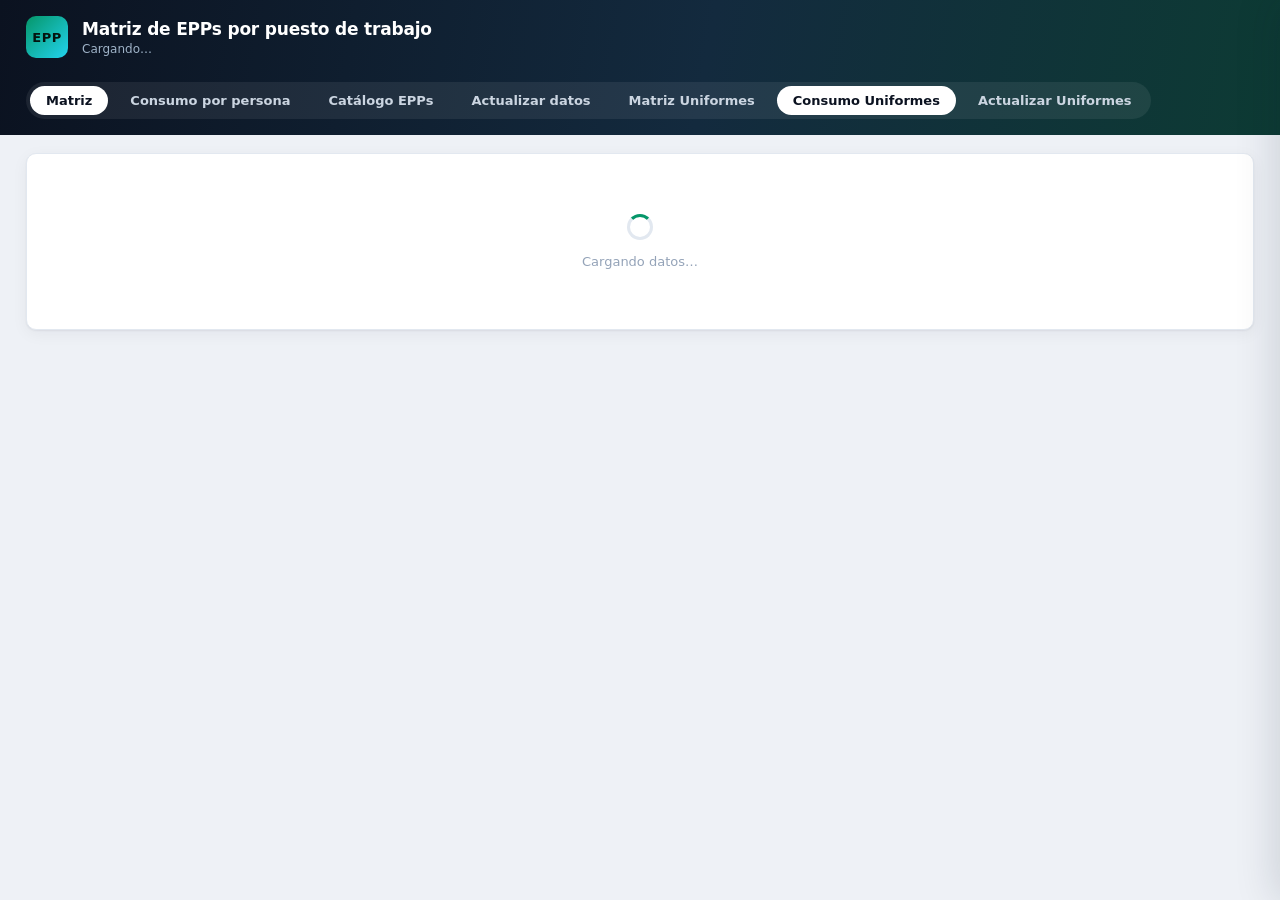
<file: index.html>
<!DOCTYPE html>
<html lang="es">
<head>
<meta charset="UTF-8">
<meta name="viewport" content="width=device-width, initial-scale=1">
<title>Matriz de EPPs por puesto · Consumo de EPPs</title>
<link rel="stylesheet" href="css/estilos.css?v=1.1.0">
</head>
<body>

<header class="topbar">
  <div class="brand">
    <div class="logo">EPP</div>
    <div>
      <h1>Matriz de EPPs por puesto de trabajo</h1>
      <p>Cargando…</p>
    </div>
  </div>
  <nav>
    <a href="index.html" class="activo">Matriz</a>
    <a href="consumo.html">Consumo por persona</a>
    <a href="epps.html">Catálogo EPPs</a>
    <a href="actualizar.html">Actualizar datos</a>
    <a href="uniformes.html">Matriz Uniformes</a>
    <a href="consumo_uniformes.html" class="activo">Consumo Uniformes</a>
    <a href="actualizar_uniformes.html">Actualizar Uniformes</a>
  </nav>
</header>

<main>

  <div id="cargando" class="card cargando">
    <div class="spinner"></div>
    Cargando datos…
  </div>

  <div id="app" class="oculto">

      <section class="card filtros" style="position: relative;">
                    <!-- BARRA DE HERRAMIENTAS ARRIBA A LA DERECHA (En columna) -->
      <div style="position: absolute; top: 12px; right: 12px; display: flex; flex-direction: column; align-items: flex-end; gap: 8px; z-index: 10;">
        
        <!-- Fila 1: Exportar y Limpiar -->
        <div style="display: flex; gap: 8px; align-items: center;">
          <button id="b-exportar" class="btn-exportar-verde" type="button" style="padding: 6px 12px; margin: 0;">
            ⬇ Exportar matriz
          </button>
          <button id="b-limpiar" type="button" title="Limpiar filtros" 
                  style="background: #f1f5f9; border: 1px solid #e2e8f0; color: #64748b; cursor: pointer; border-radius: 6px; padding: 6px; display: flex; align-items: center; justify-content: center; transition: all 0.2s;" 
                  onmouseover="this.style.color='#ef4444'; this.style.borderColor='#fca5a5'; this.style.background='#fef2f2';" 
                  onmouseout="this.style.color='#64748b'; this.style.borderColor='#e2e8f0'; this.style.background='#f1f5f9';">
            <svg fill="none" stroke="currentColor" viewBox="0 0 24 24" stroke-width="2" style="width: 16px; height: 16px;">
              <path stroke-linecap="round" stroke-linejoin="round" d="M4 4v5h.582m15.356 2A8.001 8.001 0 004.582 9m0 0H9m11 11v-5h-.581m0 0a8.003 8.003 0 01-15.357-2m15.357 2H15"></path>
            </svg>
          </button>
        </div>

        <!-- Fila 2: Pantalla Completa -->
        <button id="btn-fullscreen" class="btn-exportar-verde" type="button" style="background:#fff; color:#0f172a; border-color:#cbd5e1; padding: 6px 12px; margin: 0;">
          ⛶ Pantalla Completa
        </button>
        
      </div>
      <div class="f-group">
        <label for="f-gerencia">Gerencia</label>
        <div class="combo" id="c-gerencia">
          <input type="text" id="f-gerencia" spellcheck="false" placeholder="Todas las gerencias">
          <button type="button" class="combo-btn" tabindex="-1" aria-label="Abrir lista">▼</button>
          <div class="combo-list oculto" role="listbox"></div>
        </div>
      </div>
      <div class="f-group">
        <label for="f-seccion">Sección</label>
        <div class="combo" id="c-seccion">
          <input type="text" id="f-seccion" spellcheck="false" placeholder="Todas las secciones">
          <button type="button" class="combo-btn" tabindex="-1" aria-label="Abrir lista">▼</button>
          <div class="combo-list oculto" role="listbox"></div>
        </div>
      </div>
      <div class="f-group">
        <label for="f-ceco">Lugar de trabajo (CECO)</label>
        <div class="combo" id="c-ceco">
          <input type="text" id="f-ceco" spellcheck="false" placeholder="Todos los lugares">
          <button type="button" class="combo-btn" tabindex="-1" aria-label="Abrir lista">▼</button>
          <div class="combo-list oculto" role="listbox"></div>
        </div>
      </div>
      <div class="f-group">
        <label for="f-puesto">Puesto</label>
        <div class="combo" id="c-puesto">
          <input type="text" id="f-puesto" spellcheck="false" placeholder="Todos los puestos">
          <button type="button" class="combo-btn" tabindex="-1" aria-label="Abrir lista">▼</button>
          <div class="combo-list oculto" role="listbox"></div>
        </div>
      </div>
    </section>

    <section class="kpis">
      <div class="kpi">
        <div class="kpi-icon">
          <svg fill="none" stroke="currentColor" viewBox="0 0 24 24" stroke-width="2"><path stroke-linecap="round" stroke-linejoin="round" d="M17 20h5v-2a3 3 0 00-5.356-1.857M17 20H7m10 0v-2c0-.656-.126-1.283-.356-1.857M7 20H2v-2a3 3 0 015.356-1.857M7 20v-2c0-.656.126-1.283.356-1.857m0 0a5.002 5.002 0 019.288 0M15 7a3 3 0 11-6 0 3 3 0 016 0zm6 3a2 2 0 11-4 0 2 2 0 014 0zM7 10a2 2 0 11-4 0 2 2 0 014 0z"></path></svg>
        </div>
        <div class="kpi-content">
          <div class="lbl">Plazas (puesto + lugar)</div>
          <div class="val" id="k-plazas">—</div>
          <div class="sub" id="k-plazas-sub"></div>
        </div>
      </div>
      
      <div class="kpi">
        <div class="kpi-icon">
          <svg fill="none" stroke="currentColor" viewBox="0 0 24 24" stroke-width="2"><path stroke-linecap="round" stroke-linejoin="round" d="M9 12l2 2 4-4m5.618-4.016A11.955 11.955 0 0112 2.944a11.955 11.955 0 01-8.618 3.04A12.02 12.02 0 003 9c0 5.591 3.824 10.29 9 11.622 5.176-1.332 9-6.03 9-11.622 0-1.042-.133-2.052-.382-3.016z"></path></svg>
        </div>
        <div class="kpi-content">
          <div class="lbl">EPPs en la matriz</div>
          <div class="val" id="k-epps">—</div>
          <div class="sub">son base en al menos un puesto</div>
        </div>
      </div>
    </section>

    <div class="tabla-wrap">
      <table class="matriz" id="matriz">
        <colgroup id="matriz-colgroup"></colgroup>
        <thead id="matriz-head"></thead>
        <tbody id="matriz-body"></tbody>
      </table>
    </div>

    <div class="pie">
      <div class="leyenda">
        <span><span class="muestra" style="background:#059669"></span> EPP de consumo base del puesto</span>
        <span>lo adicional (unos pocos) no se marca: está en el detalle de la fila</span>
        <span><span class="pendiente">sin consumo</span> plaza sin ningún registro</span>
      </div>
      <div id="contador" style="color:#94a3b8"></div>
    </div>

  </div>
</main>

<!-- panel lateral -->
<aside class="drawer" id="drawer">
  <button class="cerrar" id="b-cerrar" title="Cerrar">✕</button>
  <div class="drawer-h">
    <h2 id="d-titulo"></h2>
    <p id="d-sub"></p>
  </div>
  <div class="drawer-b" id="d-cuerpo"></div>
</aside>

<script src="js/vendor/xlsx.full.min.js"></script>
<script src="js/config.js"></script>
<script src="js/data.js?v=1.0.5"></script>
<script src="js/combo.js?v=1.1.0"></script>
<script src="js/exportar.js"></script>
<script src="js/matriz.js?v=1.0.6"></script>
</body>
</html>
</file>
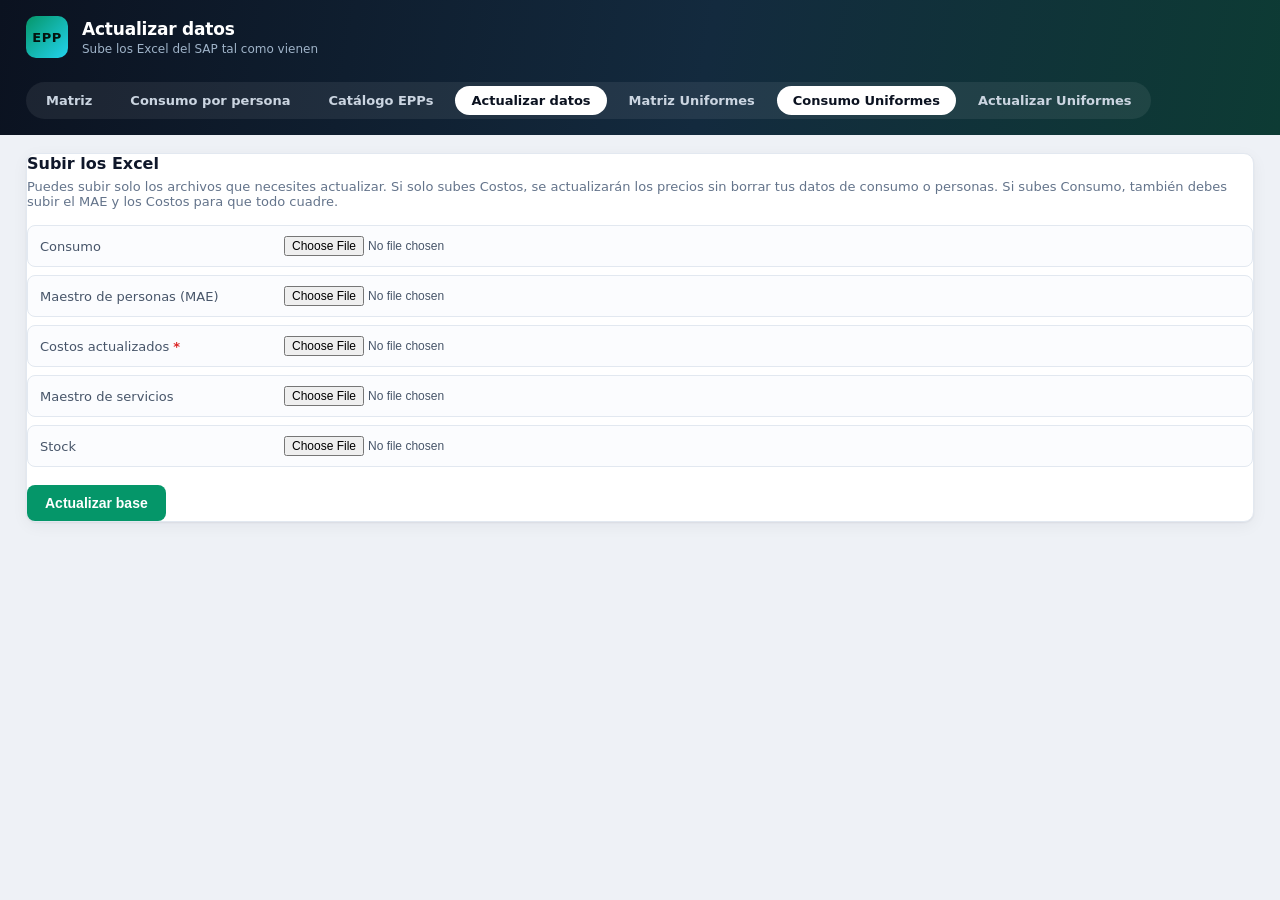
<file: actualizar.html>
<!DOCTYPE html>
<html lang="es">
<head>
<meta charset="UTF-8">
<meta name="viewport" content="width=device-width, initial-scale=1">
<title>Actualizar datos · Consumo de EPPs</title>
<link rel="stylesheet" href="css/estilos.css?v=1.1.0">
</head>
<body>

<header class="topbar">
  <div class="brand">
    <div class="logo">EPP</div>
    <div>
      <h1>Actualizar datos</h1>
      <p>Sube los Excel del SAP tal como vienen</p>
    </div>
  </div>
  <nav>
    <a href="index.html">Matriz</a>
    <a href="consumo.html">Consumo por persona</a>
     <a href="epps.html">Catálogo EPPs</a>
    <a href="actualizar.html" class="activo">Actualizar datos</a>
    <a href="uniformes.html">Matriz Uniformes</a>
    <a href="consumo_uniformes.html" class="activo">Consumo Uniformes</a>
    <a href="actualizar_uniformes.html">Actualizar Uniformes</a>
  </nav>
</header>

<main>

    <section class="card">
    <h2 style="margin:0 0 6px;font-size:16px">Subir los Excel</h2>
    <p style="margin:0 0 16px;color:#64748b;font-size:13px">
      Puedes subir solo los archivos que necesites actualizar. Si solo subes Costos, se actualizarán los precios sin borrar tus datos de consumo o personas. Si subes Consumo, también debes subir el MAE y los Costos para que todo cuadre.
    </p>

    <div class="subir">
      <label class="fila">
        <span class="nom">Consumo</span>
        <input type="file" id="f-consumo" accept=".xlsx,.xls">
        <span class="ok" id="ok-consumo"></span>
      </label>
      <label class="fila">
        <span class="nom">Maestro de personas (MAE)</span>
        <input type="file" id="f-mae" accept=".xlsx,.xls">
        <span class="ok" id="ok-mae"></span>
      </label>
      <label class="fila">
        <span class="nom">Costos actualizados <b style="color: #dc2626;">*</b></span>
        <input type="file" id="f-costos" accept=".xlsx,.xls">
        <span class="ok" id="ok-costos"></span>
      </label>
      <label class="fila">
        <span class="nom">Maestro de servicios</span>
        <input type="file" id="f-servicios" accept=".xlsx,.xls">
        <span class="ok" id="ok-servicios"></span>
      </label>
      <label class="fila">
        <span class="nom">Stock</span>
        <input type="file" id="f-stock" accept=".xlsx,.xls">
        <span class="ok" id="ok-stock"></span>
      </label>
    </div>

    <div style="display:flex;gap:10px;align-items:center;margin-top:18px">
      <button id="b-subir" class="btn-primario" type="button">Actualizar base</button>
      <span id="estado" style="font-size:13px;color:#64748b"></span>
    </div>
  </section>

  <section class="card" id="resultado" style="display:none;margin-top:14px">
    <h2 style="margin:0 0 10px;font-size:16px">Resultado</h2>
    <div id="resumen"></div>
  </section>

  <section class="card" id="problemas" style="display:none;margin-top:14px;border-left:4px solid #dc2626">
    <h2 style="margin:0 0 8px;font-size:15px;color:#b91c1c">No se actualizó nada</h2>
    <ul id="lista-errores" style="margin:0;padding-left:18px;font-size:13px;color:#7f1d1d"></ul>
  </section>

</main>

<script src="js/vendor/xlsx.full.min.js"></script>
<script src="js/config.js"></script>
<script src="js/data.js"></script> 
<script src="js/etl.js"></script>
<script src="js/actualizar.js"></script>
</body>
</html>
</file>
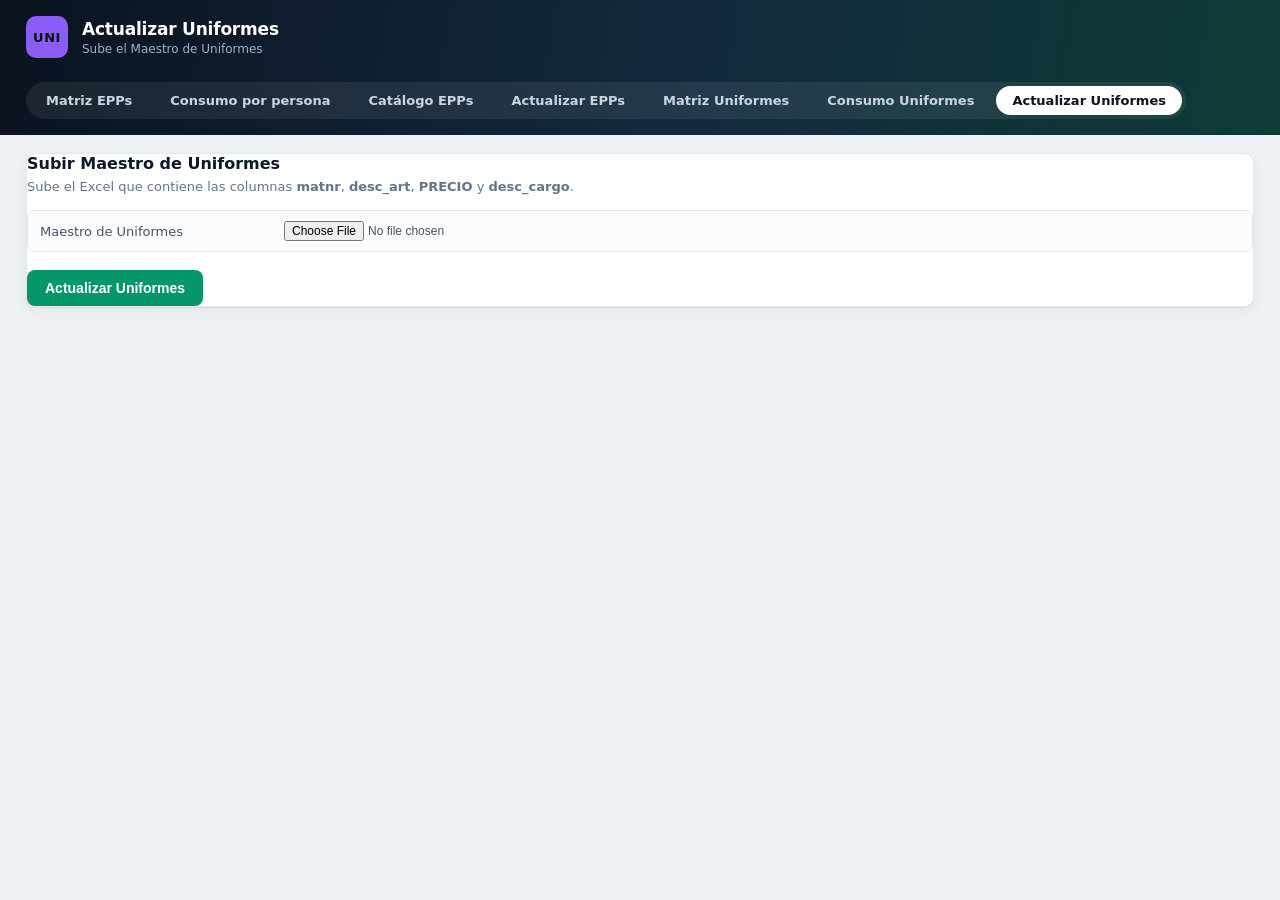
<file: actualizar_uniformes.html>
<!DOCTYPE html>
<html lang="es">
<head>
<meta charset="UTF-8">
<meta name="viewport" content="width=device-width, initial-scale=1">
<title>Actualizar Uniformes</title>
<link rel="stylesheet" href="css/estilos.css?v=1.1.0">
</head>
<body>

<header class="topbar">
  <div class="brand">
    <div class="logo" style="background:#8b5cf6;">UNI</div>
    <div>
      <h1>Actualizar Uniformes</h1>
      <p>Sube el Maestro de Uniformes</p>
    </div>
  </div>
  <nav>
    <a href="index.html">Matriz EPPs</a>
    <a href="consumo.html">Consumo por persona</a>
    <a href="epps.html">Catálogo EPPs</a>
    <a href="actualizar.html">Actualizar EPPs</a>
    <a href="uniformes.html">Matriz Uniformes</a> <!-- Enlace a la futura matriz -->
    <a href="consumo_uniformes.html">Consumo Uniformes</a> 
    <a href="actualizar_uniformes.html" class="activo">Actualizar Uniformes</a>
    
  </nav>
</header>

<main>
  <section class="card">
    <h2 style="margin:0 0 6px;font-size:16px">Subir Maestro de Uniformes</h2>
    <p style="margin:0 0 16px;color:#64748b;font-size:13px">
      Sube el Excel que contiene las columnas <b>matnr</b>, <b>desc_art</b>, <b>PRECIO</b> y <b>desc_cargo</b>.
    </p>

    <div class="subir">
      <label class="fila">
        <span class="nom">Maestro de Uniformes</span>
        <input type="file" id="f-uniformes" accept=".xlsx,.xls">
        <span class="ok" id="ok-uniformes"></span>
      </label>
    </div>

    <div style="display:flex;gap:10px;align-items:center;margin-top:18px">
      <button id="b-subir-uniformes" class="btn-primario" type="button">Actualizar Uniformes</button>
      <span id="estado-uf" style="font-size:13px;color:#64748b"></span>
    </div>
  </section>

  <section class="card" id="resultado-uf" style="display:none;margin-top:14px">
    <h2 style="margin:0 0 10px;font-size:16px">Resultado</h2>
    <div id="resumen-uf"></div>
  </section>

  <section class="card" id="problemas-uf" style="display:none;margin-top:14px;border-left:4px solid #dc2626">
    <h2 style="margin:0 0 8px;font-size:15px;color:#b91c1c">No se actualizó nada</h2>
    <ul id="lista-errores-uf" style="margin:0;padding-left:18px;font-size:13px;color:#7f1d1d"></ul>
  </section>
</main>

<script src="js/vendor/xlsx.full.min.js"></script>
<script src="js/config.js"></script>
<script src="js/etl_uniformes.js"></script>
<script src="js/actualizar_uniformes.js"></script>
</body>
</html>
</file>
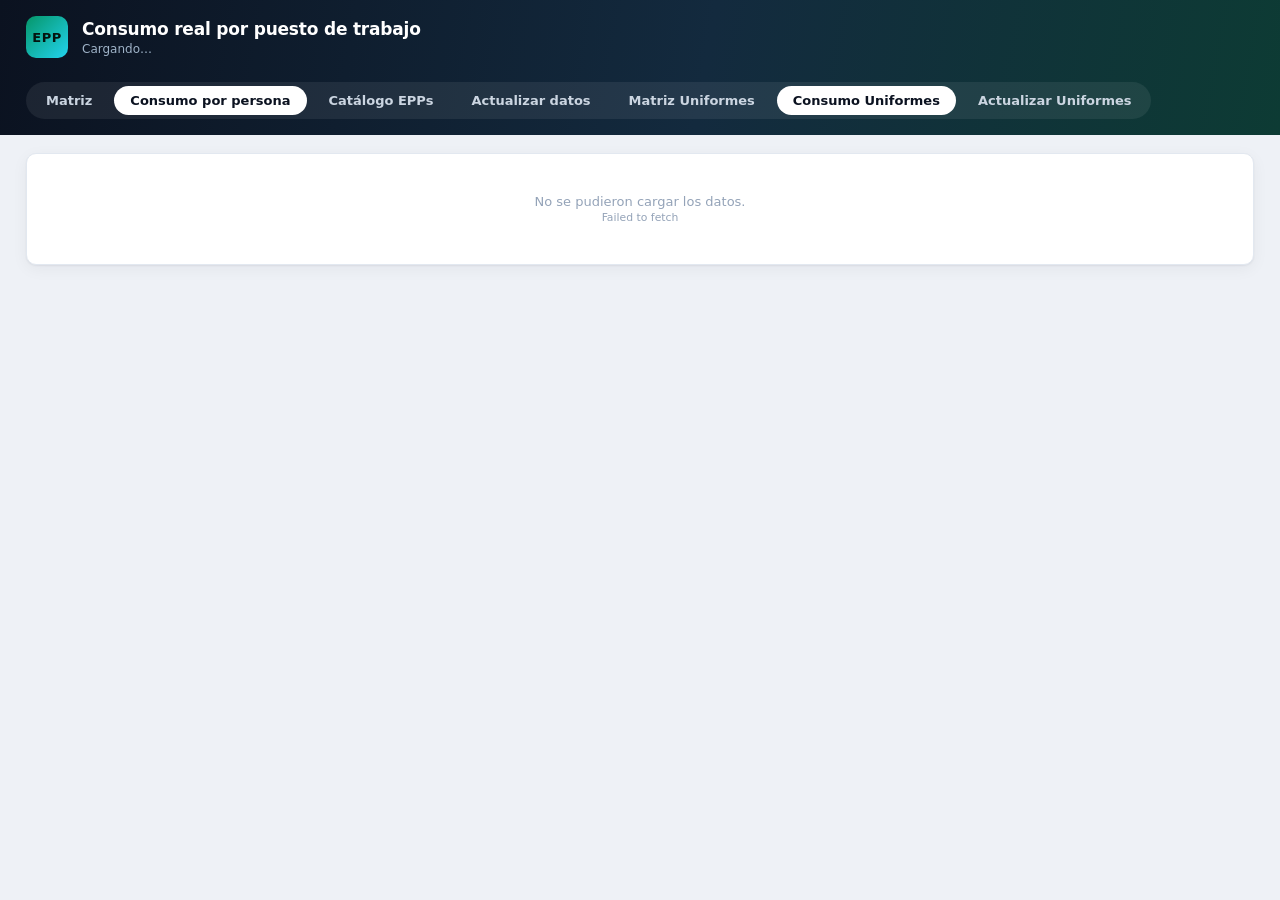
<file: consumo.html>
<!DOCTYPE html>
<html lang="es">
<head>
<meta charset="UTF-8">
<meta name="viewport" content="width=device-width, initial-scale=1">
<title>Consumo por puesto · Consumo de EPPs</title>
<link rel="stylesheet" href="css/estilos.css?v=1.1.0">
</head>
<body>

<header class="topbar">
  <div class="brand">
    <div class="logo">EPP</div>
    <div>
      <h1>Consumo real por puesto de trabajo</h1>
      <p>Cargando…</p>
    </div>
  </div>
  <nav>
    <a href="index.html">Matriz</a>
    <a href="consumo.html" class="activo">Consumo por persona</a>
    <a href="epps.html">Catálogo EPPs</a>
    <a href="actualizar.html">Actualizar datos</a>
    <a href="uniformes.html">Matriz Uniformes</a>
    <a href="consumo_uniformes.html" class="activo">Consumo Uniformes</a>
    <a href="actualizar_uniformes.html">Actualizar Uniformes</a>
  </nav>
</header>

<main>

  <div id="cargando" class="card cargando">
    <div class="spinner"></div>
    Cargando datos…
  </div>

  <div id="app" class="oculto">

        <section class="card filtros">
      <div class="f-group">
        <label for="f-gerencia">Gerencia</label>
        <div class="combo" id="c-gerencia">
          <input type="text" id="f-gerencia" spellcheck="false" placeholder="Todas las gerencias">
          <button type="button" class="combo-btn" tabindex="-1" aria-label="Abrir lista">▼</button>
          <div class="combo-list oculto" role="listbox"></div>
        </div>
      </div>
      <div class="f-group">
        <label for="f-seccion">Sección</label>
        <div class="combo" id="c-seccion">
          <input type="text" id="f-seccion" spellcheck="false" placeholder="Todas las secciones">
          <button type="button" class="combo-btn" tabindex="-1" aria-label="Abrir lista">▼</button>
          <div class="combo-list oculto" role="listbox"></div>
        </div>
      </div>
      <div class="f-group">
        <label for="f-ceco">Lugar de trabajo (CECO)</label>
        <div class="combo" id="c-ceco">
          <input type="text" id="f-ceco" spellcheck="false" placeholder="Todos los lugares">
          <button type="button" class="combo-btn" tabindex="-1" aria-label="Abrir lista">▼</button>
          <div class="combo-list oculto" role="listbox"></div>
        </div>
      </div>
      <div class="f-group">
        <label for="f-puesto">Puesto</label>
        <div class="combo" id="c-puesto">
          <input type="text" id="f-puesto" spellcheck="false" placeholder="Todos los puestos">
          <button type="button" class="combo-btn" tabindex="-1" aria-label="Abrir lista">▼</button>
          <div class="combo-list oculto" role="listbox"></div>
        </div>
      </div>
      
      <!-- BUSCADOR POR NOMBRE DE PERSONA -->
      <div class="f-group" style="flex:1; max-width: 220px;">
        <label for="f-buscar-persona">Buscar persona</label>
        <input type="search" id="f-buscar-persona" placeholder="Escribe el nombre...">
      </div>

            <!-- NUEVO: SELECTOR DE AÑO -->
      <div class="f-group">
        <label for="f-anio">Año</label>
        <select id="f-anio">
          <option value="">Todos los años</option>
        </select>
      </div>

      <!-- SELECTOR MÚLTIPLE DE MESES -->
      <div class="f-group custom-multiselect" id="multiselect-meses" style="position: relative;">
        <label for="ms-toggle-meses">Mes</label>
        <button type="button" class="ms-toggle" id="ms-toggle-meses">Todos los meses</button>
        <div class="ms-dropdown oculto" id="ms-dropdown-meses"></div>
      </div>

      <div class="f-group" style="flex-direction: row; align-items: center; margin-left: auto;">
        <button id="b-limpiar" class="btn-limpiar" type="button">Limpiar filtros</button>
      </div>
    </section>

            <section class="kpis">
      <!-- 1. PERSONAS (Lo volvemos a poner) -->
      <div class="kpi">
        <div class="kpi-icon">
          <svg fill="none" stroke="currentColor" viewBox="0 0 24 24" stroke-width="2"><path stroke-linecap="round" stroke-linejoin="round" d="M17 20h5v-2a3 3 0 00-5.356-1.857M17 20H7m10 0v-2c0-.656-.126-1.283-.356-1.857M7 20H2v-2a3 3 0 015.356-1.857M7 20v-2c0-.656.126-1.283.356-1.857m0 0a5.002 5.002 0 019.288 0M15 7a3 3 0 11-6 0 3 3 0 016 0zm6 3a2 2 0 11-4 0 2 2 0 014 0zM7 10a2 2 0 11-4 0 2 2 0 014 0z"></path></svg>
        </div>
        <div class="kpi-content">
          <div class="lbl">Personas mostradas</div>
          <div class="val" id="k-personas">—</div>
          <div class="sub">con consumo en el período</div>
        </div>
      </div>
      
      <!-- 2. CONSUMO DEL FILTRO -->
      <div class="kpi destacado">
        <div class="kpi-icon">
          <svg fill="none" stroke="currentColor" viewBox="0 0 24 24" stroke-width="2"><path stroke-linecap="round" stroke-linejoin="round" d="M12 8c-1.657 0-3 .895-3 2s1.343 2 3 2 3 .895 3 2-1.343 2-3 2m0-8c1.11 0 2.08.402 2.599 1M12 8V7m0 1v8m0 0v1m0-1c-1.11 0-2.08-.402-2.599-1M21 12a9 9 0 11-18 0 9 9 0 0118 0z"></path></svg>
        </div>
        <div class="kpi-content">
          <div class="lbl">Consumo del filtro</div>
          <div class="val" id="k-total">—</div>
          <div class="sub">valorizado a precio de maestro</div>
        </div>
      </div>

            <!-- 3. BOTÓN PARA ABRIR EL RANKING (Con vista previa Max/Min) -->
      <div class="kpi" id="btn-ranking-secciones" style="cursor: pointer; transition: transform 0.2s;" onmouseover="this.style.transform='scale(1.02)'" onmouseout="this.style.transform='scale(1)'">
        <div class="kpi-content" style="display: flex; flex-direction: row; gap: 12px; width: 100%; justify-content: space-between; align-items: center;">
          
          <!-- Lado Izquierdo: Mayor Consumo -->
          <div style="display: flex; align-items: center; gap: 8px;">
            <div class="kpi-icon" style="background: #fee2e2; color: #ef4444; width: 36px; height: 36px; min-width: 36px;">
              <svg fill="none" stroke="currentColor" viewBox="0 0 24 24" stroke-width="2.5"><path stroke-linecap="round" stroke-linejoin="round" d="M5 10l7-7m0 0l7 7m-7-7v18"></path></svg>
            </div>
            <div>
              <div class="lbl" style="font-size: 10px; text-transform: uppercase; color: #ef4444; font-weight: bold;">Máx. Consumo</div>
              <div id="k-rank-max-sec" style="font-size: 13px; font-weight: 600; color: #0f172a; max-width: 110px; white-space: nowrap; overflow: hidden; text-overflow: ellipsis;">—</div>
              <div id="k-rank-max-val" style="font-size: 11px; color: #64748b;">—</div>
            </div>
          </div>

          <!-- Divisor -->
          <div style="width: 1px; height: 40px; background: #e2e8f0;"></div>

          <!-- Lado Derecho: Menor Consumo -->
          <div style="display: flex; align-items: center; gap: 8px;">
            <div class="kpi-icon" style="background: #dcfce7; color: #22c55e; width: 36px; height: 36px; min-width: 36px;">
              <svg fill="none" stroke="currentColor" viewBox="0 0 24 24" stroke-width="2.5"><path stroke-linecap="round" stroke-linejoin="round" d="M19 14l-7 7m0 0l-7-7m7 7V3"></path></svg>
            </div>
            <div>
              <div class="lbl" style="font-size: 10px; text-transform: uppercase; color: #22c55e; font-weight: bold;">Mín. Consumo</div>
              <div id="k-rank-min-sec" style="font-size: 13px; font-weight: 600; color: #0f172a; max-width: 110px; white-space: nowrap; overflow: hidden; text-overflow: ellipsis;">—</div>
              <div id="k-rank-min-val" style="font-size: 11px; color: #64748b;">—</div>
            </div>
          </div>

        </div>
      </div>
    </section>

    <div class="tabla-wrap" style="max-height:calc(100vh - 320px)">
      <table class="consumo">
        <thead>
          <tr id="th-row"></tr>
        </thead>
        <tbody id="cuerpo"></tbody>
        <tfoot id="pie-tabla"></tfoot>
      </table>
    </div>

    <div class="pie">
      <div class="leyenda" style="color:#94a3b8">
        <span>Clic en una persona para ver el detalle de EPPs consumidos</span>
      </div>
    </div>

  </div>
</main>

<script src="js/config.js"></script>
<script src="js/data.js?v=1.1.0"></script>
<script src="js/combo.js?v=1.1.0"></script>
<script src="js/consumo.js?v=1.1.0"></script>
<!-- Modal para el Ranking -->
<div id="modal-ranking" class="oculto" style="position:fixed; top:0; left:0; width:100%; height:100%; background:rgba(15,23,42,0.6); z-index:9999; display:flex; align-items:center; justify-content:center; backdrop-filter: blur(2px);">
  <div style="background:#fff; border-radius:12px; padding:24px; width:90%; max-width:600px; max-height:80vh; display:flex; flex-direction:column; box-shadow: 0 20px 25px -5px rgba(0,0,0,0.1);">
    <div style="display:flex; justify-content:space-between; align-items:center; margin-bottom:16px; border-bottom: 1px solid #e2e8f0; padding-bottom: 12px;">
      <h2 style="margin:0; font-size:18px; color:#0f172a;">Ranking de Secciones por Consumo</h2>
      <button id="b-cerrar-ranking" style="background:none; border:none; font-size:24px; cursor:pointer; color:#64748b;">✕</button>
    </div>
    <div id="ranking-contenido" style="overflow-y:auto; flex:1;">
    </div>
  </div>
</div>
</body>
</html>
</file>
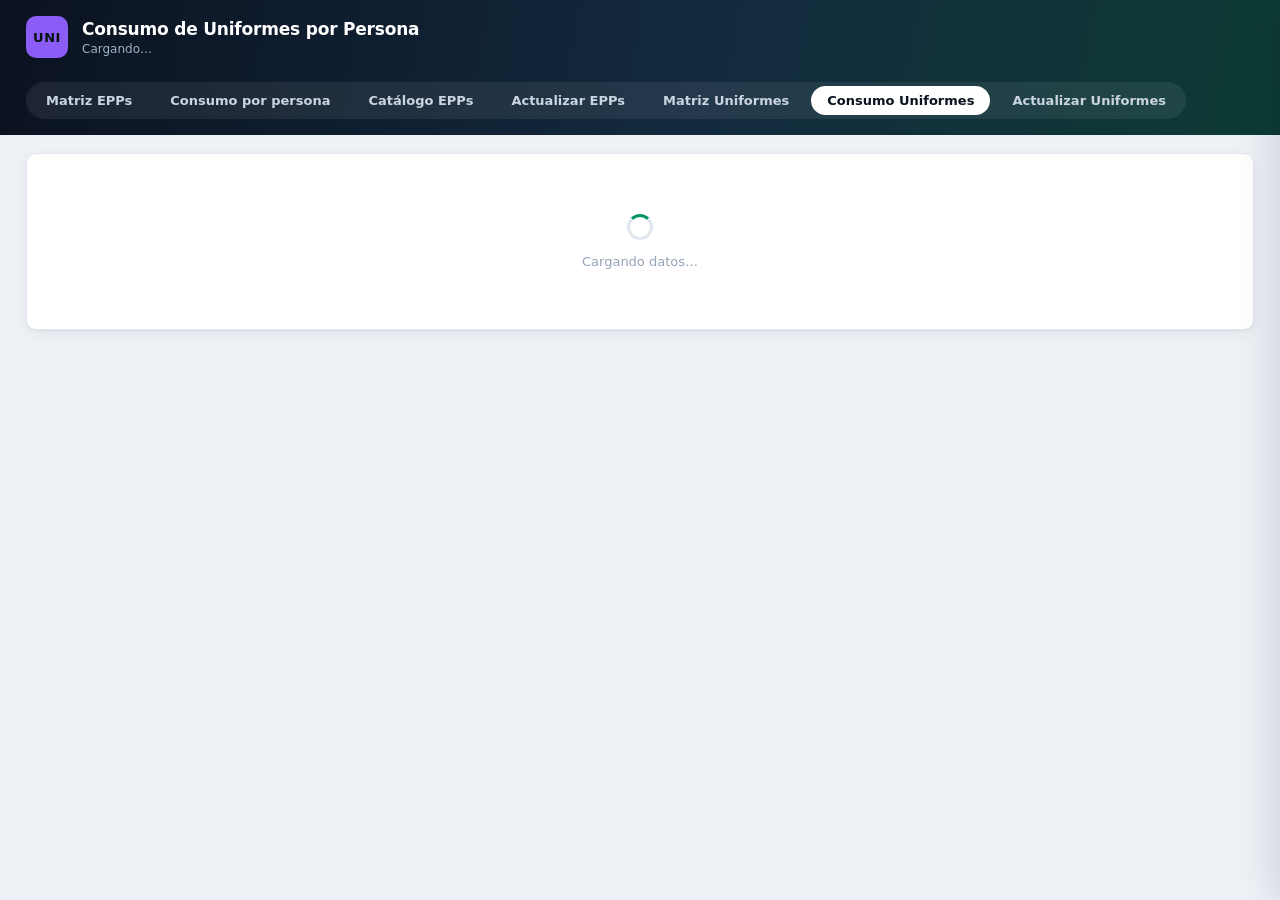
<file: consumo_uniformes.html>
<!DOCTYPE html>
<html lang="es">
<head>
<meta charset="UTF-8">
<meta name="viewport" content="width=device-width, initial-scale=1">
<title>Consumo de Uniformes</title>
<link rel="stylesheet" href="css/estilos.css?v=1.1.0">
</head>
<body>

<header class="topbar">
  <div class="brand">
    <div class="logo" style="background:#8b5cf6;">UNI</div>
    <div>
      <h1>Consumo de Uniformes por Persona</h1>
      <p>Cargando…</p>
    </div>
  </div>
  <nav>
    <a href="index.html">Matriz EPPs</a>
    <a href="consumo.html">Consumo por persona</a>
    <a href="epps.html">Catálogo EPPs</a>
    <a href="actualizar.html">Actualizar EPPs</a>
    <a href="uniformes.html">Matriz Uniformes</a>
    <a href="consumo_uniformes.html" class="activo">Consumo Uniformes</a>
    <a href="actualizar_uniformes.html">Actualizar Uniformes</a>
    
  </nav>
</header>

<main>
  <div id="cargando" class="card cargando">
    <div class="spinner"></div>
    Cargando datos…
  </div>

  <div id="app" class="oculto">
    
      <section class="card filtros" style="position: relative;">
      <div class="f-group">
        <label for="f-gerencia">Gerencia</label>
        <div class="combo" id="c-gerencia">
          <input type="text" id="f-gerencia" spellcheck="false" placeholder="Todas las gerencias">
          <button type="button" class="combo-btn" tabindex="-1" aria-label="Abrir lista">▼</button>
          <div class="combo-list oculto" role="listbox"></div>
        </div>
      </div>

      <div class="f-group">
        <label for="f-seccion">Área / Sección</label>
        <div class="combo" id="c-seccion">
          <input type="text" id="f-seccion" spellcheck="false" placeholder="Todas las áreas">
          <button type="button" class="combo-btn" tabindex="-1" aria-label="Abrir lista">▼</button>
          <div class="combo-list oculto" role="listbox"></div>
        </div>
      </div>

      <div class="f-group">
        <label for="f-ceco">Lugar de trabajo (CECO)</label>
        <div class="combo" id="c-ceco">
          <input type="text" id="f-ceco" spellcheck="false" placeholder="Todos los lugares">
          <button type="button" class="combo-btn" tabindex="-1" aria-label="Abrir lista">▼</button>
          <div class="combo-list oculto" role="listbox"></div>
        </div>
      </div>

      <div class="f-group">
        <label for="f-persona">Trabajador</label>
        <div class="combo" id="c-persona">
          <input type="text" id="f-persona" spellcheck="false" placeholder="Todos los trabajadores">
          <button type="button" class="combo-btn" tabindex="-1" aria-label="Abrir lista">▼</button>
          <div class="combo-list oculto" role="listbox"></div>
        </div>
      </div>

      <div class="f-group">
        <label for="f-anio">Año</label>
        <select id="f-anio">
          <option value="">Todos los años</option>
          <option value="2025">2025</option>
          <option value="2026">2026</option>
        </select>
      </div>

            <!-- BOTÓN DE RESETEO ARRIBA A LA DERECHA -->
      <button id="b-limpiar" type="button" title="Limpiar filtros" 
              style="position: absolute; top: 12px; right: 12px; background: #f1f5f9; border: 1px solid #e2e8f0; color: #64748b; cursor: pointer; border-radius: 6px; padding: 6px; display: flex; align-items: center; justify-content: center; transition: all 0.2s; z-index: 10;" 
              onmouseover="this.style.color='#ef4444'; this.style.borderColor='#fca5a5'; this.style.background='#fef2f2';" 
              onmouseout="this.style.color='#64748b'; this.style.borderColor='#e2e8f0'; this.style.background='#f1f5f9';">
        <svg fill="none" stroke="currentColor" viewBox="0 0 24 24" stroke-width="2" style="width: 16px; height: 16px;">
          <path stroke-linecap="round" stroke-linejoin="round" d="M4 4v5h.582m15.356 2A8.001 8.001 0 004.582 9m0 0H9m11 11v-5h-.581m0 0a8.003 8.003 0 01-15.357-2m15.357 2H15"></path>
        </svg>
      </button>
    </section>

        <section class="kpis">
      <!-- 1. PERSONAS -->
      <div class="kpi">
        <div class="kpi-icon" style="background:#f3e8ff; color:#8b5cf6;">
          <svg fill="none" stroke="currentColor" viewBox="0 0 24 24" stroke-width="2"><path stroke-linecap="round" stroke-linejoin="round" d="M17 20h5v-2a3 3 0 00-5.356-1.857M17 20H7m10 0v-2c0-.656-.126-1.283-.356-1.857M7 20H2v-2a3 3 0 015.356-1.857M7 20v-2c0-.656.126-1.283.356-1.857m0 0a5.002 5.002 0 019.288 0M15 7a3 3 0 11-6 0 3 3 0 016 0zm6 3a2 2 0 11-4 0 2 2 0 014 0zM7 10a2 2 0 11-4 0 2 2 0 014 0z"></path></svg>
        </div>
        <div class="kpi-content">
          <div class="lbl">Personas Mostradas</div>
          <div class="val" id="k-personas">—</div>
          <div class="sub">con uniforme registrado</div>
        </div>
      </div>
      
      <!-- 2. COSTO TOTAL DEL FILTRO (El que te había eliminado) -->
      <div class="kpi destacado" style="border-color:#d8b4fe; background: linear-gradient(160deg, #fff 0%, #faf5ff 100%);">
        <div class="kpi-icon" style="background:#f3e8ff; color:#8b5cf6;">
          <svg fill="none" stroke="currentColor" viewBox="0 0 24 24" stroke-width="2"><path stroke-linecap="round" stroke-linejoin="round" d="M12 8c-1.657 0-3 .895-3 2s1.343 2 3 2 3 .895 3 2-1.343 2-3 2m0-8c1.11 0 2.08.402 2.599 1M12 8V7m0 1v8m0 0v1m0-1c-1.11 0-2.08-.402-2.599-1M21 12a9 9 0 11-18 0 9 9 0 0118 0z"></path></svg>
        </div>
        <div class="kpi-content">
          <div class="lbl">Costo Total del Filtro</div>
          <div class="val" id="k-total" style="color:#8b5cf6;">—</div>
          <div class="sub">valorizado a precio de catálogo</div>
        </div>
      </div>

      <!-- 3. BOTÓN PARA ABRIR EL RANKING -->
      <div class="kpi" id="btn-ranking-secciones" style="cursor: pointer; transition: transform 0.2s;" onmouseover="this.style.transform='scale(1.02)'" onmouseout="this.style.transform='scale(1)'">
        <div class="kpi-content" style="display: flex; flex-direction: row; gap: 12px; width: 100%; justify-content: space-between; align-items: center;">
          
          <!-- Lado Izquierdo: Mayor Consumo -->
          <div style="display: flex; align-items: center; gap: 8px;">
            <div class="kpi-icon" style="background: #fee2e2; color: #ef4444; width: 36px; height: 36px; min-width: 36px;">
              <svg fill="none" stroke="currentColor" viewBox="0 0 24 24" stroke-width="2.5"><path stroke-linecap="round" stroke-linejoin="round" d="M5 10l7-7m0 0l7 7m-7-7v18"></path></svg>
            </div>
            <div>
              <div class="lbl" style="font-size: 10px; text-transform: uppercase; color: #ef4444; font-weight: bold;">Máx. Consumo</div>
              <div id="k-rank-max-sec" style="font-size: 13px; font-weight: 600; color: #0f172a; max-width: 110px; white-space: nowrap; overflow: hidden; text-overflow: ellipsis;">—</div>
              <div id="k-rank-max-val" style="font-size: 11px; color: #64748b;">—</div>
            </div>
          </div>

          <!-- Divisor -->
          <div style="width: 1px; height: 40px; background: #e2e8f0;"></div>

          <!-- Lado Derecho: Menor Consumo -->
          <div style="display: flex; align-items: center; gap: 8px;">
            <div class="kpi-icon" style="background: #dcfce7; color: #22c55e; width: 36px; height: 36px; min-width: 36px;">
              <svg fill="none" stroke="currentColor" viewBox="0 0 24 24" stroke-width="2.5"><path stroke-linecap="round" stroke-linejoin="round" d="M19 14l-7 7m0 0l-7-7m7 7V3"></path></svg>
            </div>
            <div>
              <div class="lbl" style="font-size: 10px; text-transform: uppercase; color: #22c55e; font-weight: bold;">Mín. Consumo</div>
              <div id="k-rank-min-sec" style="font-size: 13px; font-weight: 600; color: #0f172a; max-width: 110px; white-space: nowrap; overflow: hidden; text-overflow: ellipsis;">—</div>
              <div id="k-rank-min-val" style="font-size: 11px; color: #64748b;">—</div>
            </div>
          </div>

        </div>
      </div>
    </section>

    <div class="tabla-wrap" style="max-height:calc(100vh - 320px)">
      <table class="consumo">
        <thead>
          <tr>
            <th style="text-align:left; min-width: 300px;">Trabajador / Cargo</th>
            <th style="text-align:center; width: 150px;">Fecha Registro</th>
            <th style="text-align:right; width: 150px;">Costo Total (S/)</th>
          </tr>
        </thead>
        <tbody id="cuerpo"></tbody>
      </table>
    </div>

    <div class="pie">
      <div class="leyenda" style="color:#94a3b8">
        <span>Clic en una persona para ver el detalle de sus uniformes</span>
      </div>
      <div id="contador" style="color:#94a3b8"></div>
    </div>

  </div>
</main>

<!-- panel lateral -->
<aside class="drawer" id="drawer">
  <button class="cerrar" id="b-cerrar" title="Cerrar">✕</button>
  <div class="drawer-h">
    <h2 id="d-titulo"></h2>
    <p id="d-sub"></p>
  </div>
  <div class="drawer-b" id="d-cuerpo"></div>
</aside>

<script src="js/config.js"></script>
<script src="js/data_uniformes.js?v=1.2.0"></script>
<script src="js/combo.js?v=1.1.0"></script>
<script src="js/consumo_uniformes.js?v=1.1.0"></script>
<!-- Modal para el Ranking -->
<div id="modal-ranking" class="oculto" style="position:fixed; top:0; left:0; width:100%; height:100%; background:rgba(15,23,42,0.6); z-index:9999; display:flex; align-items:center; justify-content:center; backdrop-filter: blur(2px);">
  <div style="background:#fff; border-radius:12px; padding:24px; width:90%; max-width:600px; max-height:80vh; display:flex; flex-direction:column; box-shadow: 0 20px 25px -5px rgba(0,0,0,0.1);">
    <div style="display:flex; justify-content:space-between; align-items:center; margin-bottom:16px; border-bottom: 1px solid #e2e8f0; padding-bottom: 12px;">
      <h2 style="margin:0; font-size:18px; color:#0f172a;">Ranking de Secciones por Consumo</h2>
      <button id="b-cerrar-ranking" style="background:none; border:none; font-size:24px; cursor:pointer; color:#64748b;">✕</button>
    </div>
    <div id="ranking-contenido" style="overflow-y:auto; flex:1;">
    </div>
  </div>
</div>
</body>
</html>
</file>
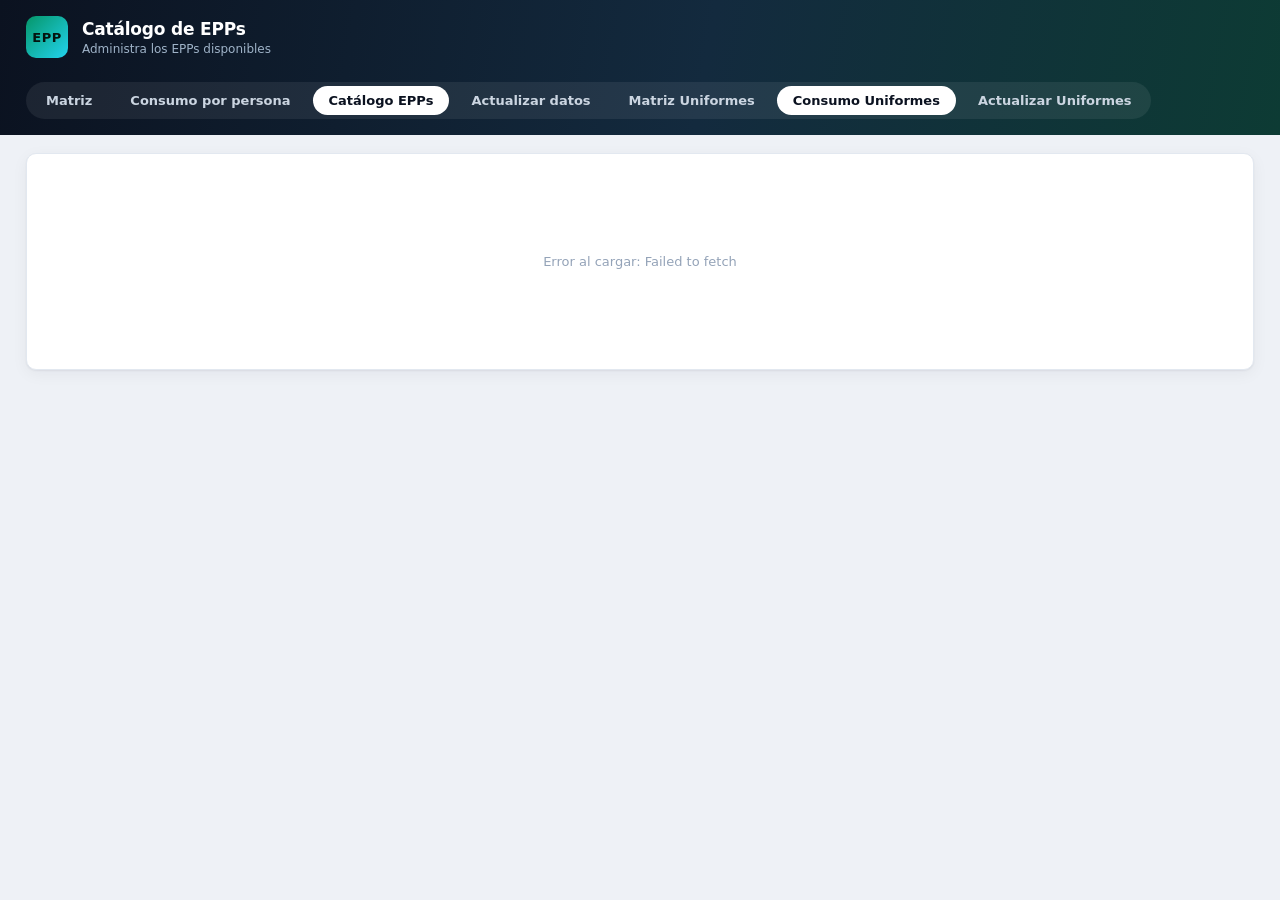
<file: epps.html>
<!DOCTYPE html>
<html lang="es">
<head>
<meta charset="UTF-8">
<meta name="viewport" content="width=device-width, initial-scale=1">
<title>Catálogo de EPPs · Consumo de EPPs</title>
<link rel="stylesheet" href="css/estilos.css?v=1.1.0">
</head>
<body>

<header class="topbar">
  <div class="brand">
    <div class="logo">EPP</div>
    <div>
      <h1>Catálogo de EPPs</h1>
      <p>Administra los EPPs disponibles</p>
    </div>
  </div>
  <nav>
    <a href="index.html">Matriz</a>
    <a href="consumo.html">Consumo por persona</a>
    <a href="epps.html" class="activo">Catálogo EPPs</a>
    <a href="actualizar.html">Actualizar datos</a>
    <a href="uniformes.html">Matriz Uniformes</a>
    <a href="consumo_uniformes.html" class="activo">Consumo Uniformes</a>
    <a href="actualizar_uniformes.html">Actualizar Uniformes</a>
  </nav>
</header>

<main>
  <div id="cargando" class="card cargando">
    <div class="spinner"></div>
    Cargando catálogo…
  </div>

  <div id="app" class="oculto">
    <section class="card filtros" style="padding: 14px 18px; margin-bottom: 14px; display: flex; justify-content: space-between;">
      <div class="f-group" style="flex: 1; max-width: 400px;">
        <label for="f-buscar">Buscar EPP (Nombre o Código)</label>
        <input type="search" id="f-buscar" placeholder="Ej: Guante, 600000...">
      </div>
      <div class="f-group" style="justify-content: flex-end; margin-bottom: 2px; display: flex; gap: 8px;">
        <!-- ELIMINADO EL BOTÓN DE RECONCILIAR -->
        <button id="btn-ver-inactivos" class="btn-limpiar" type="button">Ver Inactivos</button>
        <button id="btn-nuevo-epp" class="btn-primario" type="button">+ Nuevo EPP</button>
      </div>
    </section>

    <div class="tabla-wrap" style="max-height:calc(100vh - 250px)">
      <table class="consumo">
        <thead>
          <tr>
            <th style="width: 130px; text-align: left;">Código</th>
            <th style="text-align: left;">Descripción</th>
            <th style="text-align: center; width: 80px;">Unidad</th>
            <th style="text-align: right; width: 120px;">Precio (S/)</th>
          </tr>
        </thead>
        <tbody id="cuerpo-epps"></tbody>
      </table>
    </div>
  </div>
</main>

<!-- MODAL PARA AGREGAR EPP -->
<div id="modal-epp" class="modal-overlay oculto">
  <div class="modal-content">
    <h2>Agregar Nuevo EPP</h2>
    
    <div class="f-group" style="margin-bottom: 12px;">
      <label>Código (Material)</label>
      <input type="text" id="add-material" placeholder="Ej: 6000000000">
    </div>
    
    <div class="f-group" style="margin-bottom: 12px;">
      <label>Descripción</label>
      <input type="text" id="add-descripcion" placeholder="Ej: CASCO DE SEGURIDAD">
    </div>
    
    <div class="f-group" style="margin-bottom: 12px;">
      <label>Familia</label>
      <select id="add-familia">
        <option value="1">Casco</option>
        <option value="2">Auditivo</option>
        <option value="3">Respirador</option>
        <option value="4">Lente</option>
        <option value="5">Guante</option>
        <option value="6">Bota</option>
        <option value="7">Soldadura</option>
        <option value="8">Ropa</option>
        <option value="9">Arnés</option>
        <option value="10">Otros</option>
      </select>
    </div>
    
    <div style="display: flex; gap: 10px; margin-bottom: 20px;">
      <div class="f-group" style="flex: 1;">
        <label>Unidad</label>
        <input type="text" id="add-unidad" value="UN">
      </div>
      <div class="f-group" style="flex: 1;">
        <label>Precio (S/)</label>
        <input type="number" step="0.01" id="add-precio" value="0.00">
      </div>
    </div>
    
    <div style="display: flex; justify-content: flex-end; gap: 10px;">
      <button id="btn-cancelar-add" class="btn-limpiar" type="button">Cancelar</button>
      <button id="btn-guardar-add" class="btn-primario" type="button">Guardar EPP</button>
    </div>
  </div>
</div>
<script src="js/config.js"></script>
<script src="js/data.js"></script>
<script src="js/epps.js"></script>
</body>
</html>
</file>
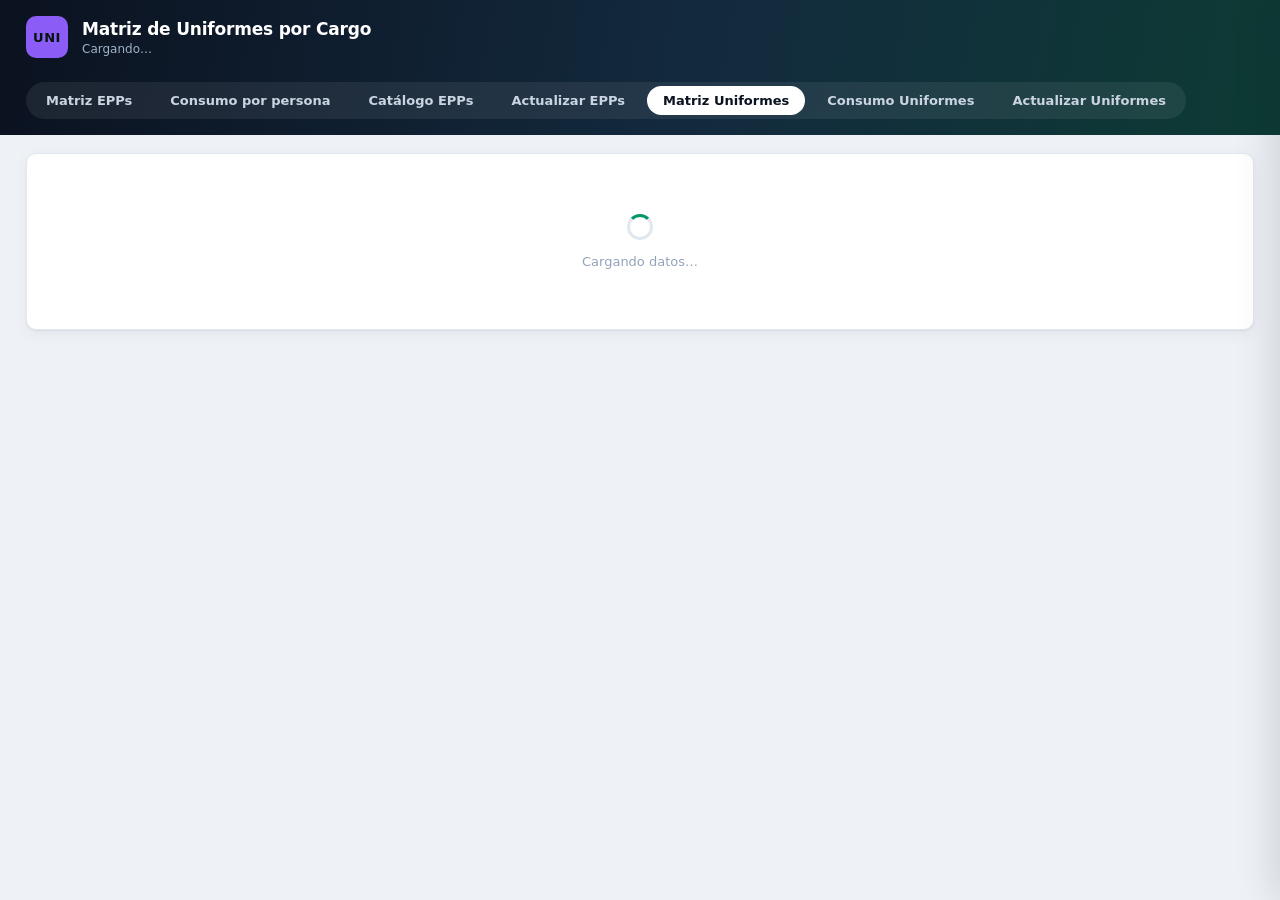
<file: uniformes.html>
<!DOCTYPE html>
<html lang="es">
<head>
<meta charset="UTF-8">
<meta name="viewport" content="width=device-width, initial-scale=1">
<title>Matriz de Uniformes</title>
<link rel="stylesheet" href="css/estilos.css?v=1.1.0">
</head>
<body>

<header class="topbar">
  <div class="brand">
    <div class="logo" style="background:#8b5cf6;">UNI</div>
    <div>
      <h1>Matriz de Uniformes por Cargo</h1>
      <p>Cargando…</p>
    </div>
  </div>
  <nav>
    <a href="index.html">Matriz EPPs</a>
    <a href="consumo.html">Consumo por persona</a>
    <a href="epps.html">Catálogo EPPs</a>
    <a href="actualizar.html">Actualizar EPPs</a>
    <a href="uniformes.html" class="activo">Matriz Uniformes</a>
    <a href="consumo_uniformes.html">Consumo Uniformes</a> 
    <a href="actualizar_uniformes.html">Actualizar Uniformes</a>
  </nav>
</header>

<main>
  <div id="cargando" class="card cargando">
    <div class="spinner"></div>
    Cargando datos…
  </div>

  <div id="app" class="oculto">
    
    <!-- FILTROS -->
      <section class="card filtros" style="position: relative;">
              <!-- BARRA DE HERRAMIENTAS ARRIBA A LA DERECHA -->
      <div style="position: absolute; top: 12px; right: 12px; display: flex; gap: 8px; align-items: center; z-index: 10;">
        
        <button id="uf-btn-fullscreen" class="btn-exportar-verde" type="button" style="background:#fff; color:#0f172a; border-color:#cbd5e1; padding: 6px 12px; margin: 0;">
          ⛶ Pantalla Completa
        </button>

        <button id="uf-b-limpiar" type="button" title="Limpiar filtros" 
                style="background: #f1f5f9; border: 1px solid #e2e8f0; color: #64748b; cursor: pointer; border-radius: 6px; padding: 6px; display: flex; align-items: center; justify-content: center; transition: all 0.2s;" 
                onmouseover="this.style.color='#ef4444'; this.style.borderColor='#fca5a5'; this.style.background='#fef2f2';" 
                onmouseout="this.style.color='#64748b'; this.style.borderColor='#e2e8f0'; this.style.background='#f1f5f9';">
          <svg fill="none" stroke="currentColor" viewBox="0 0 24 24" stroke-width="2" style="width: 16px; height: 16px;">
            <path stroke-linecap="round" stroke-linejoin="round" d="M4 4v5h.582m15.356 2A8.001 8.001 0 004.582 9m0 0H9m11 11v-5h-.581m0 0a8.003 8.003 0 01-15.357-2m15.357 2H15"></path>
          </svg>
        </button>

      </div>
      <div class="f-group">
        <label for="uf-gerencia">Gerencia</label>
        <div class="combo" id="uf-c-gerencia">
          <input type="text" id="uf-gerencia" spellcheck="false" placeholder="Todas las gerencias">
          <button type="button" class="combo-btn" tabindex="-1" aria-label="Abrir lista">▼</button>
          <div class="combo-list oculto" role="listbox"></div>
        </div>
      </div>

      <div class="f-group">
        <label for="uf-seccion">Área / Sección</label>
        <div class="combo" id="uf-c-seccion">
          <input type="text" id="uf-seccion" spellcheck="false" placeholder="Todas las áreas">
          <button type="button" class="combo-btn" tabindex="-1" aria-label="Abrir lista">▼</button>
          <div class="combo-list oculto" role="listbox"></div>
        </div>
      </div>

      <div class="f-group">
        <label for="uf-ceco">Lugar de trabajo (CECO)</label>
        <div class="combo" id="uf-c-ceco">
          <input type="text" id="uf-ceco" spellcheck="false" placeholder="Todos los lugares">
          <button type="button" class="combo-btn" tabindex="-1" aria-label="Abrir lista">▼</button>
          <div class="combo-list oculto" role="listbox"></div>
        </div>
      </div>

      <div class="f-group">
        <label for="uf-cargo">Cargo</label>
        <div class="combo" id="uf-c-cargo">
          <input type="text" id="uf-cargo" spellcheck="false" placeholder="Todos los cargos">
          <button type="button" class="combo-btn" tabindex="-1" aria-label="Abrir lista">▼</button>
          <div class="combo-list oculto" role="listbox"></div>
        </div>
      </div>
    </section>

    <!-- KPIs -->
    <section class="kpis">
      <div class="kpi">
        <div class="kpi-icon" style="background:#f3e8ff; color:#8b5cf6;">
          <svg fill="none" stroke="currentColor" viewBox="0 0 24 24" stroke-width="2"><path stroke-linecap="round" stroke-linejoin="round" d="M17 20h5v-2a3 3 0 00-5.356-1.857M17 20H7m10 0v-2c0-.656-.126-1.283-.356-1.857M7 20H2v-2a3 3 0 015.356-1.857M7 20v-2c0-.656.126-1.283.356-1.857m0 0a5.002 5.002 0 019.288 0M15 7a3 3 0 11-6 0 3 3 0 016 0zm6 3a2 2 0 11-4 0 2 2 0 014 0zM7 10a2 2 0 11-4 0 2 2 0 014 0z"></path></svg>
        </div>
        <div class="kpi-content">
          <div class="lbl">Cargos Mostrados</div>
          <div class="val" id="uf-k-cargos">—</div>
          <div class="sub">con uniformes asignados</div>
        </div>
      </div>
      
      <div class="kpi">
        <div class="kpi-icon" style="background:#f3e8ff; color:#8b5cf6;">
          <svg fill="none" stroke="currentColor" viewBox="0 0 24 24" stroke-width="2"><path stroke-linecap="round" stroke-linejoin="round" d="M9 12l2 2 4-4m5.618-4.016A11.955 11.955 0 0112 2.944a11.955 11.955 0 01-8.618 3.04A12.02 12.02 0 003 9c0 5.591 3.824 10.29 9 11.622 5.176-1.332 9-6.03 9-11.622 0-1.042-.133-2.052-.382-3.016z"></path></svg>
        </div>
        <div class="kpi-content">
          <div class="lbl">Prendas en Catálogo</div>
          <div class="val" id="uf-k-prendas">—</div>
          <div class="sub">disponibles para asignar</div>
        </div>
      </div>

      <div class="kpi destacado" style="border-color:#d8b4fe; background: linear-gradient(160deg, #fff 0%, #faf5ff 100%);">
        <div class="kpi-icon" style="background:#f3e8ff; color:#8b5cf6;">
          <svg fill="none" stroke="currentColor" viewBox="0 0 24 24" stroke-width="2"><path stroke-linecap="round" stroke-linejoin="round" d="M12 8c-1.657 0-3 .895-3 2s1.343 2 3 2 3 .895 3 2-1.343 2-3 2m0-8c1.11 0 2.08.402 2.599 1M12 8V7m0 1v8m0 0v1m0-1c-1.11 0-2.08-.402-2.599-1M21 12a9 9 0 11-18 0 9 9 0 0118 0z"></path></svg>
        </div>
        <div class="kpi-content">
          <div class="lbl">Costo Total</div>
          <div class="val" id="uf-k-costo" style="color:#8b5cf6;">—</div>
          <div class="sub">suma de los uniformes</div>
        </div>
      </div>
    </section>

    <!-- TABLA MATRIZ -->
    <div class="tabla-wrap" id="uf-tabla-wrap">
      <table class="matriz" id="matriz-uniformes">
        <colgroup id="uf-matriz-colgroup"></colgroup>
        <thead id="uf-matriz-head"></thead>
        <tbody id="uf-matriz-body"></tbody>
      </table>
    </div>

    <div class="pie">
      <div class="leyenda">
        <span><span class="muestra" style="background:#8b5cf6"></span> Uniforme asignado al cargo</span>
      </div>
      <div id="uf-contador" style="color:#94a3b8"></div>
    </div>

  </div>
</main>

<!-- panel lateral -->
<aside class="drawer" id="drawer">
  <button class="cerrar" id="b-cerrar" title="Cerrar">✕</button>
  <div class="drawer-h">
    <h2 id="d-titulo"></h2>
    <p id="d-sub"></p>
  </div>
  <div class="drawer-b" id="d-cuerpo"></div>
</aside>

<script src="js/config.js"></script>
<script src="js/data_uniformes.js?v=1.2.0"></script>
<script src="js/combo.js?v=1.1.0"></script>
<script src="js/uniformes.js?v=1.1.0"></script>
</body>
</html>
</file>
<file: css/estilos.css>
/* ============================================================
   Consumo de EPPs — hoja de estilos
   ============================================================ */

:root {
  --bg:        #eef1f6;
  --panel:     #ffffff;
  --ink:       #0f172a;
  --ink-soft:  #475569;
  --muted:     #94a3b8;
  --line:      #e2e8f0;
  --line-soft: #eef2f7;
  --accent:    #059669;
  --accent-dk: #047857;
  --accent-lt: #d1fae5;
  --warn:      #d97706;
  --warn-lt:   #fef3c7;
  --sombra:    0 1px 2px rgba(15,23,42,.06), 0 4px 16px rgba(15,23,42,.05);
  --radio:     10px;

  --f-casco:      #6366f1;
  --f-auditivo:   #0ea5e9;
  --f-respirador: #14b8a6;
  --f-lente:      #8b5cf6;
  --f-guante:     #f59e0b;
  --f-bota:       #ef4444;
  --f-soldadura:  #64748b;
  --f-ropa:       #ec4899;
  --f-arnes:      #84cc16;
  --f-otros:      #94a3b8;
}

* { box-sizing: border-box; }

body {
  margin: 0;
  font-family: "Segoe UI", system-ui, -apple-system, "Helvetica Neue", Arial, sans-serif;
  background: var(--bg);
  color: var(--ink);
  font-size: 14px;
  -webkit-font-smoothing: antialiased;
}

/* ---------- barra superior ---------- */
.topbar {
  background: linear-gradient(100deg, #0b1220 0%, #132a3e 55%, #0d3b34 100%);
  color: #fff;
  padding: 16px 26px;
  display: flex;
  align-items: center;
  justify-content: space-between;
  gap: 24px;
  flex-wrap: wrap;
}

.brand { display: flex; align-items: center; gap: 14px; }

.logo {
  width: 42px; height: 42px; border-radius: 10px;
  background: linear-gradient(135deg, var(--accent), #22d3ee);
  display: grid; place-items: center;
  font-weight: 800; font-size: 13px; letter-spacing: .5px;
  color: #04140f;
  flex: 0 0 auto;
}

.brand h1 { font-size: 17px; margin: 0 0 3px; font-weight: 650; letter-spacing: -.2px; }
.brand p  { margin: 0; font-size: 12px; color: #9fb3c8; }

.topbar nav { display: flex; gap: 6px; background: rgba(255,255,255,.07); padding: 4px; border-radius: 999px; }

.topbar nav a {
  color: #cbd5e1; text-decoration: none; font-size: 13px; font-weight: 550;
  padding: 7px 16px; border-radius: 999px; transition: .15s;
}
.topbar nav a:hover { color: #fff; background: rgba(255,255,255,.08); }
.topbar nav a.activo { background: #fff; color: #0b1220; }

/* ---------- layout ---------- */
main { padding: 18px 26px 40px; max-width: 100%; }

.card {
  background: var(--panel);
  border: 1px solid var(--line);
  border-radius: var(--radio);
  box-shadow: var(--sombra);
}

/* ---------- filtros ---------- */
.filtros {
  display: flex;
  gap: 18px;
  align-items: flex-end;
  flex-wrap: wrap;
  padding: 14px 18px;
  margin-bottom: 14px;
}

.f-group { display: flex; flex-direction: column; gap: 5px; }
.f-group > label {
  font-size: 11px; font-weight: 650; letter-spacing: .4px;
  text-transform: uppercase; color: var(--muted);
}

select, input[type=text], input[type=search] {
  font: inherit; font-size: 13px;
  padding: 8px 11px;
  border: 1px solid var(--line);
  border-radius: 8px;
  background: #fff;
  color: var(--ink);
  min-width: 190px;
  outline: none;
  transition: border-color .15s, box-shadow .15s;
}
select:focus, input[type=text]:focus, input[type=search]:focus {
  border-color: var(--accent);
  box-shadow: 0 0 0 3px rgba(5,150,105,.12);
}

.chips { display: flex; gap: 5px; flex-wrap: wrap; max-width: 560px; }

.chip {
  font-size: 12px; font-weight: 600;
  padding: 6px 11px;
  border-radius: 999px;
  border: 1px solid var(--line);
  background: #fff;
  color: var(--ink-soft);
  cursor: pointer;
  user-select: none;
  transition: .12s;
  display: inline-flex; align-items: center; gap: 6px;
}
.chip:hover { border-color: #cbd5e1; background: #f8fafc; }
.chip .pt { width: 8px; height: 8px; border-radius: 50%; }
.chip.on { background: var(--ink); border-color: var(--ink); color: #fff; }
.chip.on .pt { box-shadow: 0 0 0 2px rgba(255,255,255,.35); }

.sw {
  display: inline-flex; align-items: center; gap: 7px;
  font-size: 12.5px; color: var(--ink-soft);
  cursor: pointer; user-select: none; margin-bottom: 3px;
}
.sw input { accent-color: var(--accent); width: 15px; height: 15px; cursor: pointer; }

.toggles { gap: 8px; }

/* --- KPIs estilo tarjeta (compactas) --- */
.kpis {
  display: grid;
  grid-template-columns: repeat(3, 1fr); /* 3 columnas iguales */
  gap: 12px;
  margin-bottom: 14px;
}

.kpi {
  display: flex;
  align-items: center;
  gap: 12px;
  padding: 10px 14px;
  background: #fff;
  border: 1px solid var(--line);
  border-radius: var(--radio);
  box-shadow: var(--sombra);
}

/* El cuadro del ícono */
.kpi-icon {
  width: 32px;
  height: 32px;
  background: #ecfdf5; /* Fondo verde muy clarito */
  color: var(--accent);
  border-radius: 8px;
  display: flex;
  align-items: center;
  justify-content: center;
  flex-shrink: 0;
}

.kpi-icon svg {
  width: 18px;
  height: 18px;
}

/* Contenedor de textos */
.kpi-content {
  display: flex;
  flex-direction: column;
}

/* Textos mucho más pequeños */
.kpi .lbl { 
  font-size: 9px; 
  text-transform: uppercase; 
  letter-spacing: .4px; 
  color: var(--muted); 
  font-weight: 700; 
}

.kpi .val { 
  font-size: 16px; 
  font-weight: 700; 
  letter-spacing: -.4px; 
  margin-top: 1px; 
  font-variant-numeric: tabular-nums; 
  color: var(--ink);
}

.kpi .sub { 
  font-size: 9.5px; 
  color: var(--muted); 
  margin-top: 1px; 
}

/* Estilo especial para el costo (texto verde) */
.kpi.destacado {
  background: linear-gradient(160deg, #fff 0%, #f0fdf9 100%); 
  border-color: #b9e6d3;
}
.kpi.destacado .val { 
  color: var(--accent-dk); 
}

/* Para que en pantallas pequeñas se pongan uno debajo del otro */
@media (max-width: 900px) {
  .kpis { grid-template-columns: 1fr; }
}

/* ---------- tabla matriz ---------- */
.tabla-wrap {
  overflow: auto;
  max-height: calc(100vh - 300px);
  border-radius: var(--radio);
  background: var(--panel);
  border: 1px solid var(--line);
  box-shadow: var(--sombra);
  position: relative;
}

table.matriz {
  border-collapse: separate;
  border-spacing: 0;
  font-size: 12px;
  table-layout: fixed;
}

table.matriz thead th {
  position: sticky;
  top: 0;
  z-index: 3;
  background: #fbfcfe;
  border-bottom: 2px solid var(--line);
  border-right: 1px solid var(--line-soft);
  font-weight: 600;
  vertical-align: bottom;
  padding: 0;
}

/* columna fija izquierda */
.col-fija {
  position: sticky !important;
  left: 0;
  z-index: 4 !important;
  background: #fbfcfe;
  text-align: left;
  padding: 9px 14px !important;
  border-right: 1px solid var(--line) !important;
  width: 320px;
  min-width: 320px;
  max-width: 320px;
}
tbody .col-fija { background: var(--panel); z-index: 2 !important; }

/* columna fija derecha (total) */
.col-total {
  position: sticky !important;
  right: 0;
  z-index: 4 !important;
  background: #fbfcfe;
  text-align: right;
  padding: 9px 14px !important;
  border-left: 1px solid var(--line) !important;
  width: 104px; min-width: 104px; max-width: 104px;
  font-variant-numeric: tabular-nums;
}
tbody .col-total { background: var(--panel); z-index: 2 !important; font-weight: 600; }

.th-puesto {
  height: 120px; /* Antes decía 250px */
  display: flex;
  align-items: flex-end;
  font-size: 11px;
  text-transform: uppercase;
  letter-spacing: .5px;
  color: var(--muted);
  padding-bottom: 8px;
}

/* encabezados verticales de EPP */
th.col-epp {
  width: 42px; min-width: 42px; max-width: 42px;
  height: 120px; /* Antes decía 250px */
  position: sticky;
  top: 0;
}
th.col-epp .fam-bar { height: 5px; width: 100%; display: block; }
th.col-epp .rot {
  writing-mode: vertical-rl;
  transform: rotate(180deg);
  font-size: 10.5px;
  font-weight: 550;
  color: var(--ink-soft);
  white-space: nowrap;
  overflow: hidden;
  text-overflow: ellipsis;
  height: 85px; /* REDUCIDO DE 212px A 85px */
  margin: 4px auto 0;
  padding: 2px 0;
  letter-spacing: -.1px;
  transition: color 0.15s, font-weight 0.15s;
}
th.col-epp .precio {
  display: block;
  font-size: 10px;
  color: var(--muted);
  font-variant-numeric: tabular-nums;
  padding-bottom: 6px;
}

/* NUEVO EFECTO HOVER: Pinta el fondo y resalta el texto */
th.col-epp:hover {
  background-color: #f1f5f9;
}
th.col-epp:hover .rot { 
  color: var(--accent); 
  font-weight: 700; 
}

/* celdas */
tbody td {
  border-bottom: 1px solid var(--line-soft);
  border-right: 1px solid #f4f7fa;
  height: 34px;
  text-align: center;
  padding: 0;
}

tbody tr:hover td { background: #f6fbf8; }
tbody tr:hover .col-fija,
tbody tr:hover .col-total { background: #f6fbf8; }

.puesto-nom { font-weight: 600; font-size: 12.5px; color: var(--ink); line-height: 1.2; }
.puesto-lug { font-size: 11px; color: var(--muted); margin-top: 2px; line-height: 1.2; }
.puesto-n { font-size: 10.5px; color: #b6c2d1; margin-left: 6px; font-weight: 500; }

/* marca verde */
.dot {
  width: 15px; height: 15px;
  border-radius: 4px;
  background: var(--accent);
  display: inline-block;
  vertical-align: middle;
  box-shadow: 0 1px 2px rgba(5,150,105,.35);
  cursor: help;
}
.dot.baja { opacity: .45; }
.dot:hover { transform: scale(1.18); }

/* filas sin consumo */
tr.vacia .col-fija .puesto-nom { color: var(--ink-soft); font-weight: 550; }
tr.vacia td { background: #fcfdfe; }
tr.vacia .col-fija, tr.vacia .col-total { background: #fcfdfe; }
tr.vacia:hover td { background: #f8fafc; }
tr.vacia:hover .col-fija, tr.vacia:hover .col-total { background: #f8fafc; }

.pendiente {
  font-size: 10px; font-weight: 650; letter-spacing: .3px;
  color: var(--warn); background: var(--warn-lt);
  padding: 3px 7px; border-radius: 5px; text-transform: uppercase;
  white-space: nowrap;
}

/* pie / leyenda */
.pie {
  display: flex; align-items: center; justify-content: space-between;
  gap: 16px; flex-wrap: wrap;
  padding: 11px 16px;
  font-size: 12px; color: var(--ink-soft);
}
.leyenda { display: flex; gap: 18px; align-items: center; flex-wrap: wrap; }
.leyenda span { display: inline-flex; align-items: center; gap: 7px; }
.leyenda .muestra { width: 15px; height: 15px; border-radius: 4px; }

/* ---------- panel lateral de detalle ---------- */
.drawer {
  position: fixed; top: 0; right: 0; bottom: 0;
  width: 430px; max-width: 92vw;
  background: #fff;
  box-shadow: -12px 0 40px rgba(15,23,42,.16);
  transform: translateX(102%);
  transition: transform .22s cubic-bezier(.4,0,.2,1);
  z-index: 60;
  display: flex; flex-direction: column;
}
.drawer.abierto { transform: translateX(0); }

.drawer-h { padding: 18px 20px; border-bottom: 1px solid var(--line); }
.drawer-h h2 { margin: 0 0 3px; font-size: 15px; }
.drawer-h p { margin: 0; font-size: 12px; color: var(--muted); }
.cerrar {
  position: absolute; top: 14px; right: 16px;
  border: none; background: #f1f5f9; color: var(--ink-soft);
  width: 28px; height: 28px; border-radius: 7px; cursor: pointer;
  font-size: 15px; line-height: 1;
}
.cerrar:hover { background: #e2e8f0; }

.drawer-b { overflow: auto; padding: 8px 20px 24px; }
.kit-item {
  display: flex; align-items: center; gap: 10px;
  padding: 9px 6px; margin: 0 -6px; border-bottom: 1px solid var(--line-soft);
  border-radius: 6px; transition: background 0.15s; cursor: pointer;
}
.kit-item:hover { background: #f1f5f9; }
.kit-item:hover .desc { color: var(--accent); }

.kit-item .pt { width: 9px; height: 9px; border-radius: 50%; flex: 0 0 auto; }
.kit-item .desc { flex: 1; font-size: 12.5px; line-height: 1.25; transition: color 0.15s; }
.kit-item .fam { font-size: 10.5px; color: var(--muted); text-transform: uppercase; letter-spacing: .3px; }
.kit-item .precio { font-weight: 650; font-variant-numeric: tabular-nums; font-size: 12.5px; }
.kit-total {
  display: flex; justify-content: space-between;
  padding: 14px 0 0; font-weight: 700; font-size: 14px;
  border-top: 2px solid var(--ink);
  margin-top: 8px;
}

/* ---------- popover EPPs ---------- */
.popover-epp {
  position: fixed; /* Cambiamos absolute por fixed para que no dependa del scroll */
  background: #fff; 
  border: 1px solid var(--line);
  box-shadow: 0 4px 12px rgba(0,0,0,0.15); 
  border-radius: 6px;
  z-index: 999999 !important; /* ESTO ES CLAVE: Lo ponemos por encima de todo */
  padding: 4px;
}
.popover-epp button {
  background: none; border: none; padding: 8px 12px;
  font-size: 12.5px; color: var(--ink); cursor: pointer;
  width: 100%; text-align: left; border-radius: 4px; font-weight: 600;
}
.popover-epp button:hover { background: #f0fdf4; color: var(--accent-dk); }

/* ---------- buscador EPPs ---------- */
.resultados-busqueda {
  position: absolute; top: 100%; left: 0; right: 0;
  background: #fff; border: 1px solid var(--line); border-top: none;
  border-radius: 0 0 6px 6px; max-height: 180px; overflow-y: auto;
  box-shadow: 0 4px 6px rgba(0,0,0,0.05); z-index: 10;
}
.res-item {
  padding: 8px 10px; font-size: 12.5px; cursor: pointer;
  border-bottom: 1px solid var(--line-soft);
}
.res-item:hover { background: #f8fafc; color: var(--accent); font-weight: 600; }

.nombre { font-weight: 600; }
.lugar { font-size: 11.5px; color: var(--muted); }

.cero { color: #cbd5e1; }
.destacado-num { font-weight: 650; color: var(--accent-dk); }
.fila-total td {
  font-weight: 700;
  border-top: 2px solid var(--ink);
  background: #fff;
}

.vacio {
  padding: 40px; text-align: center; color: var(--muted); font-size: 13px;
}

/* ---------- utilidades ---------- */
.cargando {
  display: grid; place-items: center; padding: 60px;
  color: var(--muted); font-size: 13px;
}
.spinner {
  width: 26px; height: 26px; border-radius: 50%;
  border: 3px solid var(--line); border-top-color: var(--accent);
  animation: girar .8s linear infinite; margin-bottom: 14px;
}
@keyframes girar { to { transform: rotate(360deg); } }

.oculto { display: none !important; }

@media (max-width: 900px) {
  .col-fija { width: 220px; min-width: 220px; max-width: 220px; }
  main { padding: 12px; }
}

/* ---------- pantalla actualizar ---------- */
.subir { display: flex; flex-direction: column; gap: 8px; }
.subir .fila {
  display: flex; align-items: center; gap: 14px;
  padding: 10px 12px; border: 1px solid var(--line); border-radius: 8px;
  background: #fbfcfe; cursor: pointer;
}
.subir .fila:hover { border-color: #94a3b8; }
.subir .nom { width: 230px; font-size: 13px; color: var(--ink-soft); }
.subir .nom b { color: #dc2626; }
.subir input[type=file] { font-size: 12px; color: var(--ink-soft); flex: 1; }
.subir .ok { font-size: 12px; color: var(--muted); min-width: 190px; text-align: right; }

.btn-primario {
  background: var(--accent); color: #fff; border: 0; border-radius: 8px;
  padding: 10px 18px; font-size: 14px; font-weight: 600; cursor: pointer;
}
.btn-primario:hover { background: var(--accent-dk); }
.btn-primario:disabled { opacity: .55; cursor: default; }

.resumen-tabla { border-collapse: collapse; font-size: 13px; }
.resumen-tabla th {
  text-align: left; padding: 6px 18px 6px 0; color: var(--ink-soft); font-weight: 600;
}
.resumen-tabla td { padding: 6px 0; font-variant-numeric: tabular-nums; }
.resumen-tabla tr + tr th, .resumen-tabla tr + tr td { border-top: 1px solid var(--line-soft); }

.btn-exportar {
  background: #fff; color: var(--ink); border: 1px solid var(--line);
  border-radius: 8px; padding: 8px 14px; font-size: 13px; font-weight: 600; cursor: pointer;
}
.btn-exportar:hover { border-color: #94a3b8; }
/* --- Botón Eliminar en el Popover --- */
.popover-epp button.btn-eliminar {
  color: #dc2626;
  border-top: 1px solid var(--line-soft);
  border-radius: 0 0 4px 4px;
}
.popover-epp button.btn-eliminar:hover {
  background: #fef2f2;
  color: #b91c1c;
}
/* --- Botón de eliminar en catálogo EPPs --- */
.btn-eliminar-epp {
  background: #fef2f2;
  color: #dc2626;
  border: 1px solid #fecaca;
  padding: 6px 12px;
  border-radius: 6px;
  font-size: 12px;
  font-weight: 600;
  cursor: pointer;
  transition: all 0.2s;
}
.btn-eliminar-epp:hover {
  background: #fee2e2;
  border-color: #f87171;
  color: #b91c1c;
}
.btn-eliminar-epp:disabled {
  opacity: 0.5;
  cursor: not-allowed;
}
/* Reemplaza tu clase .filtros actual por esta: */
.filtros {
  display: flex;
  gap: 16px;
  align-items: flex-end;
  flex-wrap: wrap;
  padding: 16px 20px;
  margin-bottom: 14px;
  background: var(--panel);
  border: 1px solid var(--line);
  border-radius: var(--radio);
  box-shadow: var(--sombra);
}

/* Estilo para los selectores (con flechita a la derecha) */
.f-group select {
  min-width: 200px;
  padding: 9px 32px 9px 12px;
  border: 1px solid #cbd5e1;
  border-radius: 6px;
  font-size: 13px;
  font-weight: 500;
  color: var(--ink);
  background-color: #fff;
  appearance: none;
  background-image: url("data:image/svg+xml,%3Csvg xmlns='http://www.w3.org/2000/svg' fill='none' viewBox='0 0 24 24' stroke='%2364748b'%3E%3Cpath stroke-linecap='round' stroke-linejoin='round' stroke-width='2' d='M19 9l-7 7-7-7'%3E%3C/path%3E%3C/svg%3E");
  background-repeat: no-repeat;
  background-position: right 10px center;
  background-size: 16px;
  cursor: pointer;
}

.f-group select:focus {
  border-color: var(--accent);
  outline: none;
}

/* NUEVO: Botón verde de Exportar */
.btn-exportar-verde {
  display: flex;
  align-items: center;
  gap: 6px;
  background: #fff;
  color: var(--accent);
  border: 1px solid var(--accent);
  padding: 9px 16px;
  border-radius: 6px;
  font-size: 13px;
  font-weight: 600;
  cursor: pointer;
  transition: all 0.2s;
}

.btn-exportar-verde:hover {
  background: #f0fdf4;
}

/* NUEVO: Botón de Limpiar texto */
.btn-limpiar {
  background: none;
  border: none;
  color: #64748b;
  font-size: 13px;
  font-weight: 500;
  cursor: pointer;
  padding: 9px;
}

.btn-limpiar:hover {
  color: var(--ink);
  text-decoration: underline;
}
/* --- Efecto Hover en el nombre del EPP --- */
.epp-nombre {
  cursor: pointer;
  transition: color 0.15s, background-color 0.15s;
}
.epp-nombre:hover {
  color: var(--accent);
  background-color: #f0fdf4;
}

/* --- Menú flotante para eliminar EPP --- */
.popover-epp-catalogo {
  position: absolute;
  background: #fff;
  border: 1px solid var(--line);
  box-shadow: 0 4px 12px rgba(0,0,0,0.15);
  border-radius: 6px;
  z-index: 100;
  padding: 4px;
}
.popover-epp-catalogo button {
  background: none;
  border: none;
  padding: 8px 12px;
  font-size: 12.5px;
  color: #dc2626;
  cursor: pointer;
  width: 100%;
  text-align: left;
  border-radius: 4px;
  font-weight: 600;
}
.popover-epp-catalogo button:hover {
  background: #fee2e2;
}
/* =========================================
   ESTILOS UNIFICADOS PARA TABLA DE CONSUMO
   ========================================= */

/* El contenedor permite scroll horizontal y vertical */
.tabla-wrap {
  overflow: auto;
  max-height: calc(100vh - 320px);
  position: relative;
}

/* CAMBIO CLAVE: Usamos 'auto' y 'max-content' para que la tabla se expanda */
table.consumo, table.det { 
  border-collapse: separate; /* Requerido para que las columnas fijas funcionen */
  border-spacing: 0;
  table-layout: auto; 
  width: max-content; 
  min-width: 100%;
}

/* CABECERA DE LA TABLA PRINCIPAL */
table.consumo thead th {
  position: sticky; 
  top: 0; 
  z-index: 3;
  background: #fbfcfe;
  border-bottom: 2px solid var(--line);
  padding: 12px 12px;
  font-size: 11px; 
  text-transform: uppercase; 
  letter-spacing: .4px;
  color: var(--muted); 
  font-weight: 650;
  text-align: right; 
  min-width: 70px; /* Evita que los meses se aplasten */
  white-space: nowrap;
}

/* --- COLUMNA FIJA IZQUIERDA (Persona) --- */
table.consumo th:first-child, 
table.consumo td:first-child { 
  position: sticky;
  left: 0;
  z-index: 4; /* Por encima de las demás celdas al hacer scroll */
  background: #fff;
  width: 320px; 
  min-width: 320px;
  max-width: 320px;
  text-align: left; 
  font-variant-numeric: normal; 
  box-shadow: 2px 0 5px rgba(0,0,0,0.05); /* Sombra para denotar que está fija */
}
table.consumo thead th:first-child {
  z-index: 5; /* La cabecera por encima de todo */
  background: #fbfcfe;
}

/* --- COLUMNA FIJA DERECHA (Total) --- */
table.consumo th:last-child, 
table.consumo td:last-child { 
  position: sticky;
  right: 0;
  z-index: 4;
  background: #fff;
  width: 120px; 
  min-width: 120px;
  max-width: 120px;
  text-align: right; 
  font-variant-numeric: tabular-nums; 
  box-shadow: -2px 0 5px rgba(0,0,0,0.05);
}
table.consumo thead th:last-child {
  z-index: 5;
  background: #fbfcfe;
}

/* LAS CELDAS NORMALES (Meses) */
table.consumo tbody td,
table.det td { 
  padding: 10px 12px; 
  border-bottom: 1px solid var(--line-soft);
  text-align: right; 
  font-variant-numeric: tabular-nums;
  white-space: nowrap;
  min-width: 70px; 
  background: #fff;
}

/* EFECTOS VISUALES */
table.consumo tbody tr.fila:hover td { background: #f6fbf8; cursor: pointer; }
table.consumo tbody tr.fila.abierta td { background: #ecfdf5; }

/* CONTENEDOR DEL DETALLE */
tr.detalle td { 
  background: #fafcfb; 
  padding: 0; 
  border-bottom: 2px solid var(--line);
}
.detalle-in { 
  padding: 0; 
  margin: 0;
  min-width: 100%;
}

/* SANGRÍA PARA EL NOMBRE DEL EPP EN EL DETALLE */
table.det td:first-child { 
  padding-left: 34px; 
  font-weight: 500;
  width: 320px; 
  min-width: 320px;
  max-width: 320px;
  position: sticky;
  left: 0;
  background: #fafcfb; /* Mismo fondo del detalle */
  
  /* NUEVAS REGLAS PARA EVITAR QUE EL TEXTO SE SALGA */
  white-space: nowrap;
  overflow: hidden;
  text-overflow: ellipsis;
}
table.det td:last-child {
  width: 120px;
  min-width: 120px;
  max-width: 120px;
  position: sticky;
  right: 0;
  background: #fafcfb;
}
/* --- Selector Múltiple de Meses --- */
.ms-toggle {
  min-width: 200px; 
  padding: 9px 32px 9px 12px; 
  border: 1px solid #cbd5e1;
  border-radius: 6px; 
  font-size: 13px; 
  font-weight: 500; 
  color: var(--ink);
  background-color: #fff; 
  text-align: left; 
  cursor: pointer; 
  position: relative; 
  appearance: none;
}

.ms-toggle::after {
  content: ''; 
  position: absolute; 
  right: 12px; 
  top: 50%; 
  transform: translateY(-50%);
  border: 5px solid transparent; 
  border-top-color: #64748b;
}

.ms-toggle:focus { 
  border-color: var(--accent); 
  outline: none; 
}

/* La ventanita flotante */
.ms-dropdown {
  position: absolute; 
  top: 100%; 
  left: 0; 
  width: 320px; /* Más ancho para que quepan los nombres */
  background: #fff;
  border: 1px solid var(--line); 
  border-radius: 6px; 
  box-shadow: 0 4px 12px rgba(0,0,0,0.15);
  z-index: 100; 
  max-height: 250px; 
  overflow-y: auto; 
  padding: 8px; 
  margin-top: 4px;
  display: grid;
  grid-template-columns: 1fr 1fr; /* 2 columnas */
  gap: 4px;
}

.ms-item {
  display: flex; 
  align-items: center; 
  gap: 8px; 
  padding: 6px 8px;
  font-size: 12px; 
  cursor: pointer; 
  border-radius: 4px; 
  color: var(--ink); 
  transition: background 0.15s;
}

.ms-item:hover { 
  background: #f1f5f9; 
}

.ms-item input { 
  accent-color: var(--accent); 
  width: 14px; 
  height: 14px; 
  cursor: pointer; 
}
/* Botones de Zoom */
.btn-zoom {
  background: #fff;
  border: 1px solid #cbd5e1;
  color: #475569;
  width: 28px;
  height: 28px;
  border-radius: 6px;
  font-size: 16px;
  font-weight: bold;
  cursor: pointer;
  display: flex;
  align-items: center;
  justify-content: center;
  transition: all 0.15s;
}
.btn-zoom:hover {
  background: #f1f5f9;
  border-color: #94a3b8;
  color: var(--accent);
}
.btn-zoom:disabled {
  opacity: 0.4;
  cursor: not-allowed;
}
/* --- MODO PANTALLA COMPLETA --- */
.tabla-wrap.fullscreen {
  position: fixed !important;
  top: 0;
  left: 0;
  width: 100vw;
  height: 100vh;
  max-height: 100vh !important;
  z-index: 9999;
  background: #fff;
  padding: 0; /* Eliminamos los bordes blancos */
  margin: 0;
  border-radius: 0;
  border: none;
}

/* EL TRUCO PARA QUE EL PANEL DE DETALLE SE VEA EN PANTALLA COMPLETA */
/* Buscamos el drawer que esté justo después de la tabla en pantalla completa */
body:has(.tabla-wrap.fullscreen) .drawer {
  z-index: 10000; /* Lo ponemos por encima de la tabla en fullscreen */
}

/* Eliminamos el estilo del botón rojo que ya no usaremos */
.btn-close-fullscreen {
  display: none !important;
}

/* =====================================================================
   FILTROS CON BÚSQUEDA (combo)
   Reemplazan a los <select>: se puede escribir y la lista se achica.
   ===================================================================== */
.f-group .combo { position: relative; }

.f-group .combo input[type=text] {
  width: 100%;
  min-width: 215px;
  padding: 9px 54px 9px 12px;
  border: 1px solid #cbd5e1;
  border-radius: 6px;
  font-size: 13px;
  font-weight: 500;
  color: var(--ink);
  background: #fff;
  cursor: text;
}

.f-group .combo input[type=text]::placeholder { color: #94a3b8; font-weight: 400; }

.f-group .combo input[type=text]:focus {
  border-color: var(--accent);
  outline: none;
  box-shadow: 0 0 0 3px rgba(5, 150, 105, .12);
}

.combo-btn {
  position: absolute;
  right: 2px; top: 2px; bottom: 2px;
  width: 26px;
  border: 0;
  border-radius: 4px;
  background: transparent;
  color: #64748b;
  font-size: 11px;
  line-height: 1;
  cursor: pointer;
}

.combo-btn:hover { background: #f1f5f9; color: var(--ink); }

/* ✕ para quitar el filtro sin abrir la lista */
.combo-x {
  position: absolute;
  right: 27px; top: 2px; bottom: 2px;
  width: 24px;
  padding: 0;
  border: 0;
  border-radius: 4px;
  background: transparent;
  color: #94a3b8;
  font-size: 15px;
  line-height: 1;
  cursor: pointer;
}

.combo-x:hover { background: #fee2e2; color: #b91c1c; }
.combo-x.oculto { display: none; }

/* fila "Todas / Todos": deja el filtro vacío */
.combo-item.todas {
  color: #64748b;
  font-style: italic;
  border-bottom: 1px solid #f1f5f9;
  border-radius: 6px 6px 0 0;
  margin-bottom: 2px;
}

.combo-list {
  position: absolute;
  z-index: 90;
  left: 0; right: 0;
  top: calc(100% + 4px);
  min-width: 100%;
  max-height: 300px;
  overflow: auto;
  padding: 4px;
  background: #fff;
  border: 1px solid var(--line);
  border-radius: 8px;
  box-shadow: 0 14px 32px rgba(15, 23, 42, .16);
}

.combo-list.oculto { display: none; }

.combo-item {
  padding: 7px 10px;
  border-radius: 6px;
  font-size: 13px;
  color: var(--ink);
  white-space: nowrap;
  overflow: hidden;
  text-overflow: ellipsis;
  cursor: pointer;
}

.combo-item.sel { font-weight: 700; color: #065f46; }
.combo-item.res, .combo-item:hover { background: #ecfdf5; }
.combo-vacio { padding: 8px 10px; font-size: 12px; color: #94a3b8; }
</file>
